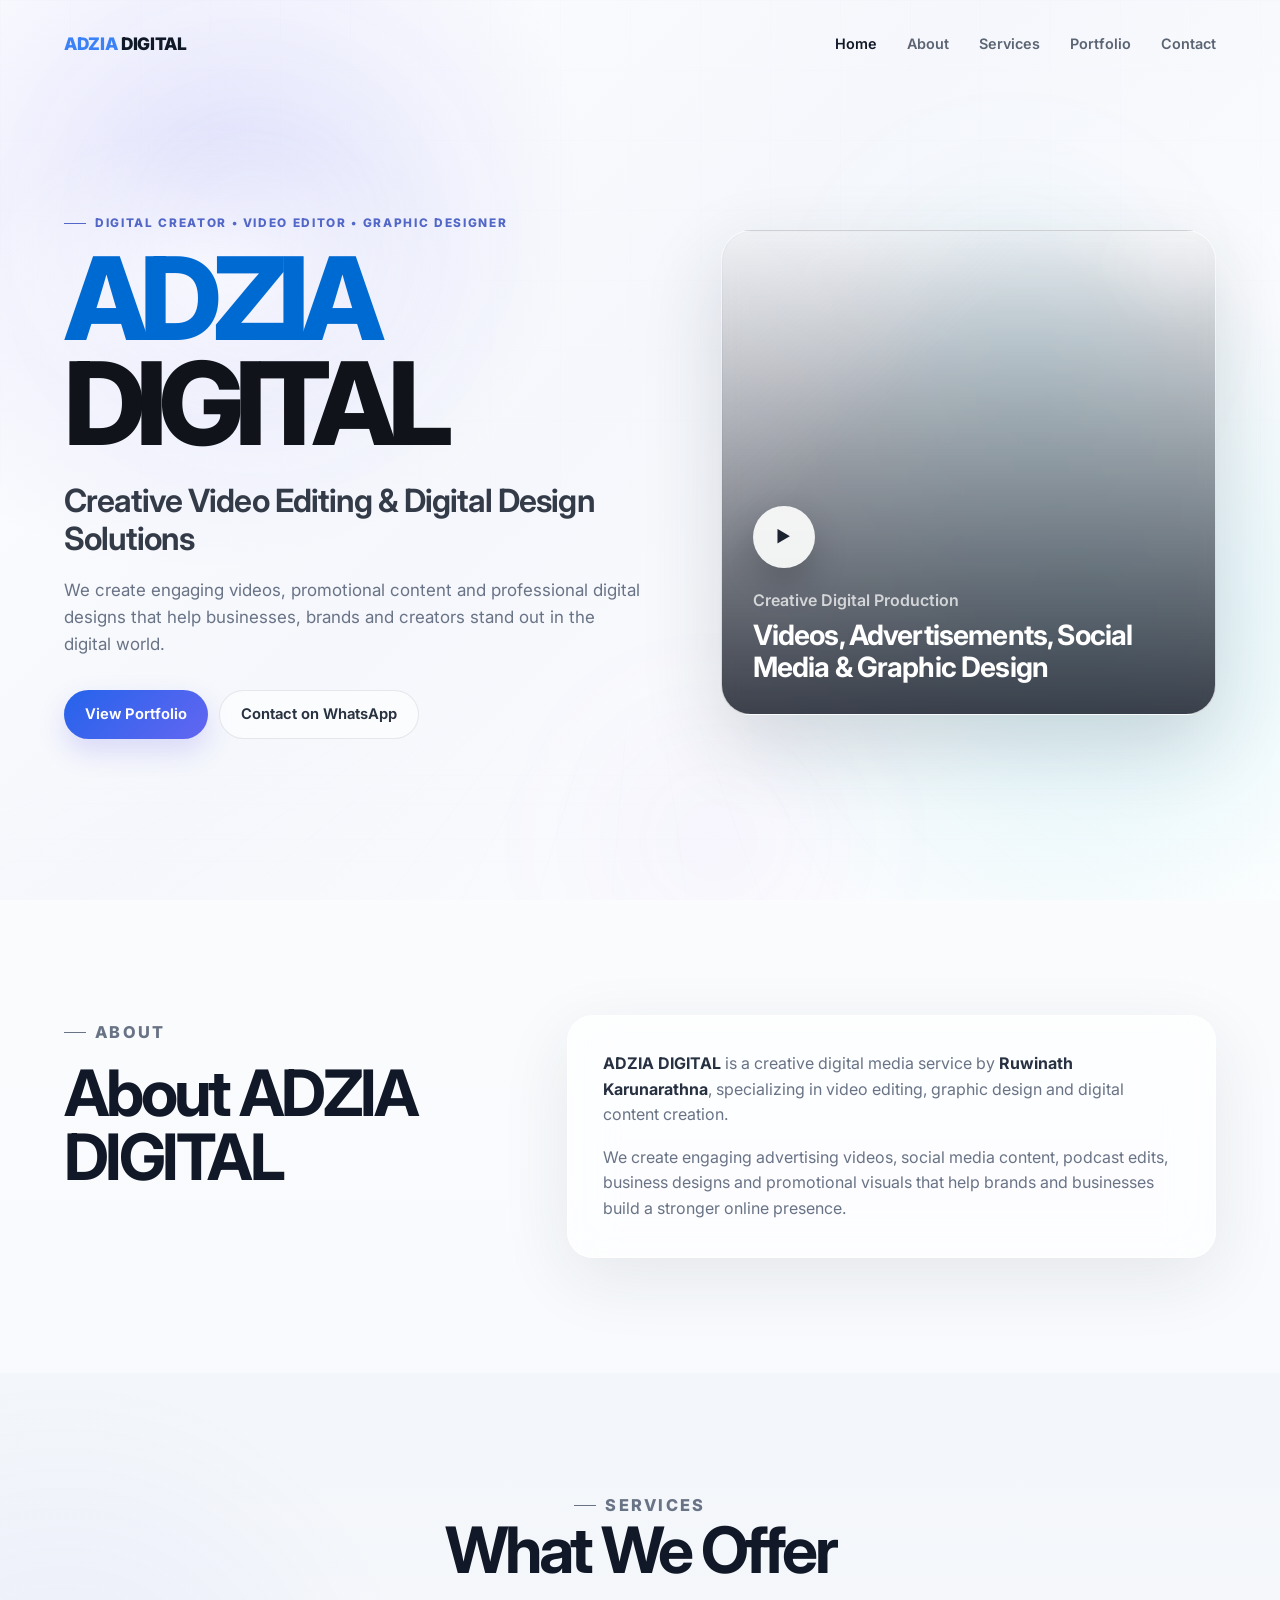
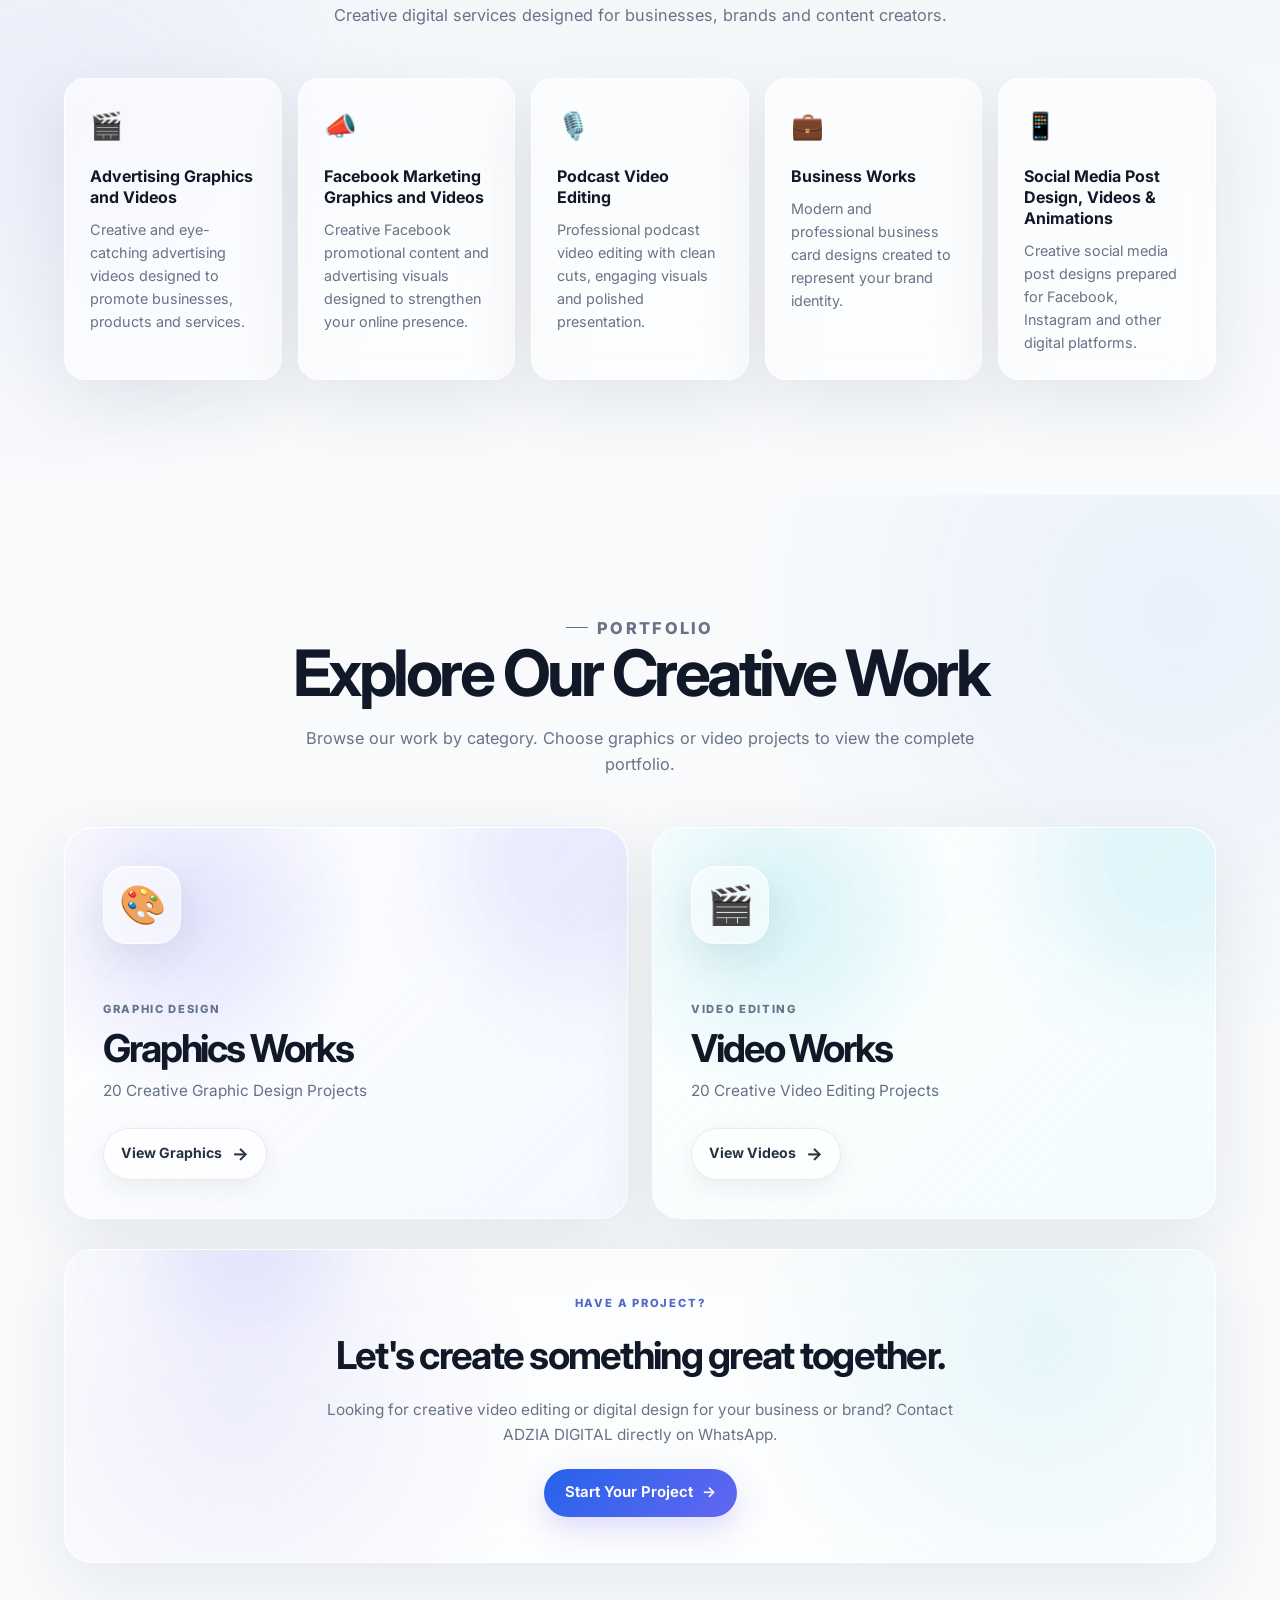
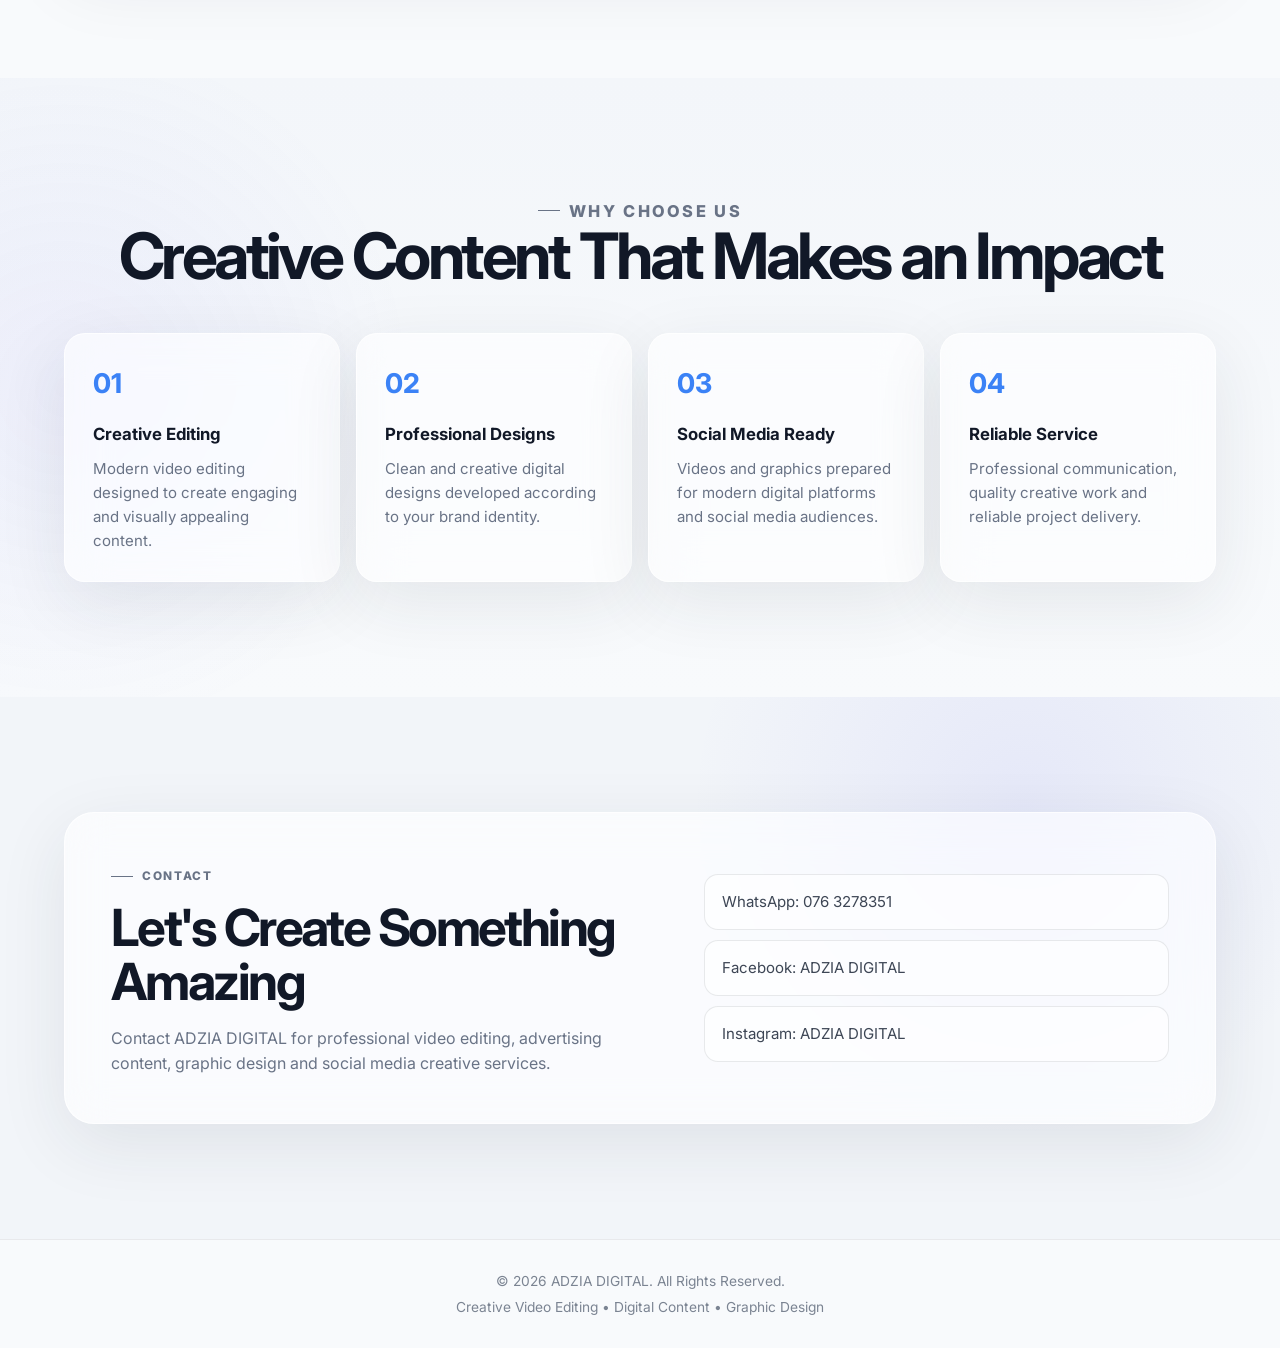
<file: index.html>
<!DOCTYPE html>
<html lang="en">

<head>

  <meta charset="UTF-8">

  <meta
    name="viewport"
    content="width=device-width, initial-scale=1.0"
  >

  <title>ADZIA DIGITAL | Creative Digital Portfolio</title>

  <meta
    name="description"
    content="ADZIA DIGITAL by Ruwinath Karunarathna provides professional video editing, digital content creation, advertising videos, social media designs and creative digital solutions."
  >

  <!-- CSS -->
  <link rel="stylesheet" href="style.css">

  <!-- Google Font -->
  <link rel="preconnect" href="https://fonts.googleapis.com">

  <link
    rel="preconnect"
    href="https://fonts.gstatic.com"
    crossorigin
  >

  <link
    href="https://fonts.googleapis.com/css2?family=Inter:wght@400;500;600;700;800;900&display=swap"
    rel="stylesheet"
  >

</head>


<body>


  <!-- =====================================================
       NAVIGATION
       ===================================================== -->

  <header class="header" id="header">

    <nav class="navbar container">

      <a href="#home" class="logo">
        <span>ADZIA</span> DIGITAL
      </a>


      <button
        class="menu-btn"
        id="menuBtn"
        aria-label="Open navigation menu"
        aria-expanded="false"
      >

        <span></span>
        <span></span>
        <span></span>

      </button>


      <ul class="nav-links" id="navLinks">

        <li>
          <a href="#home">Home</a>
        </li>

        <li>
          <a href="#about">About</a>
        </li>

        <li>
          <a href="#services">Services</a>
        </li>

        <li>
          <a href="#portfolio">Portfolio</a>
        </li>

        <li>
          <a href="#contact">Contact</a>
        </li>

      </ul>

    </nav>

  </header>



  <!-- =====================================================
       HERO
       ===================================================== -->

  <section
    class="hero section"
    id="home"
  >


    <!-- Animated Background -->

    <div
      class="hero-animation"
      aria-hidden="true"
    >

      <!-- Perspective Grid -->
      <div class="hero-grid"></div>


      <!-- Ambient Light -->
      <div class="light-orb orb-one"></div>

      <div class="light-orb orb-two"></div>

      <div class="light-orb orb-three"></div>


      <!-- Moving Digital Lines -->

      <div class="flow-lines">

        <span class="flow-line line-1"></span>

        <span class="flow-line line-2"></span>

        <span class="flow-line line-3"></span>

        <span class="flow-line line-4"></span>

        <span class="flow-line line-5"></span>

        <span class="flow-line line-6"></span>

        <span class="flow-line line-7"></span>

        <span class="flow-line line-8"></span>

      </div>


      <!-- Moving Light Points -->

      <div class="moving-points">

        <span></span>
        <span></span>
        <span></span>
        <span></span>
        <span></span>
        <span></span>

      </div>

    </div>



    <!-- Hero Content -->

    <div class="container hero-content">


      <!-- Left Content -->

      <div class="hero-text reveal">

        <p class="eyebrow">
          Digital Creator • Video Editor • Graphic Designer
        </p>


       <h1 style="color: rgb(0, 106, 211);margin-bottom: 0.5cqh ;">
          ADZIA</h1>
         
        <h1>
          DIGITAL
        </h1>


        <h2>
          Creative Video Editing &
          Digital Design Solutions
        </h2>


        <p class="hero-description">

          We create engaging videos, promotional content
          and professional digital designs that help
          businesses, brands and creators stand out
          in the digital world.

        </p>


        <div class="hero-buttons">


          <a
            href="#portfolio"
            class="btn btn-primary"
          >
            View Portfolio
          </a>


          <a
            href="https://wa.me/94763278351"
            target="_blank"
            rel="noopener noreferrer"
            class="btn btn-outline"
          >
            Contact on WhatsApp
          </a>


        </div>

      </div>



      <!-- Right Visual -->

      <div class="hero-card reveal">

        <div class="play-circle">
          ▶
        </div>


        <p>
          Creative Digital Production
        </p>


        <h3>
          Videos, Advertisements,
          Social Media & Graphic Design
        </h3>

      </div>


    </div>

  </section>



  <!-- =====================================================
       ABOUT
       ===================================================== -->

  <section
    class="section about"
    id="about"
  >

    <div class="container two-column">


      <div class="section-heading reveal">

        <p class="eyebrow">
          About
        </p>

        <h2>
          About ADZIA DIGITAL
        </h2>

      </div>



      <div class="about-text reveal">

        <p>

          <strong>ADZIA DIGITAL</strong> is a creative
          digital media service by
          <strong>Ruwinath Karunarathna</strong>,
          specializing in video editing, graphic design
          and digital content creation.

        </p>


        <p>

          We create engaging advertising videos,
          social media content, podcast edits,
          business designs and promotional visuals
          that help brands and businesses build
          a stronger online presence.

        </p>

      </div>


    </div>

  </section>



  <!-- =====================================================
       SERVICES
       ===================================================== -->

  <section
    class="section services"
    id="services"
  >

    <div class="container">


      <div class="section-heading center reveal">

        <p class="eyebrow">
          Services
        </p>


        <h2>
          What We Offer
        </h2>


        <p>

          Creative digital services designed for
          businesses, brands and content creators.

        </p>

      </div>



      <div class="service-grid">


        <!-- SERVICE 01 -->

        <article class="service-card reveal">

          <div class="icon">
            🎬
          </div>


          <h3>
            Advertising Graphics and Videos
          </h3>


          <p>

            Creative and eye-catching advertising
            videos designed to promote businesses,
            products and services.

          </p>

        </article>



        <!-- SERVICE 02 -->

        <article class="service-card reveal">

          <div class="icon">
            📣
          </div>


          <h3>
            Facebook Marketing Graphics and Videos
          </h3>


          <p>

            Creative Facebook promotional content
            and advertising visuals designed to
            strengthen your online presence.

          </p>

        </article>



        <!-- SERVICE 03 -->

        <article class="service-card reveal">

          <div class="icon">
            🎙️
          </div>


          <h3>
            Podcast Video Editing
          </h3>


          <p>

            Professional podcast video editing
            with clean cuts, engaging visuals
            and polished presentation.

          </p>

        </article>



        <!-- SERVICE 04 -->

        <article class="service-card reveal">

          <div class="icon">
            💼
          </div>


          <h3>
            Business Works
          </h3>


          <p>

            Modern and professional business
            card designs created to represent
            your brand identity.

          </p>

        </article>



        <!-- SERVICE 05 -->

        <article class="service-card reveal">

          <div class="icon">
            📱
          </div>


          <h3>
            Social Media Post Design,
            Videos & Animations
          </h3>


          <p>

            Creative social media post designs
            prepared for Facebook, Instagram
            and other digital platforms.

          </p>

        </article>


      </div>

    </div>

  </section>



  <!-- =====================================================
       PORTFOLIO
       ===================================================== -->

  <section
    class="section portfolio"
    id="portfolio"
  >

    <div class="container">


      <div class="section-heading center reveal">

        <p class="eyebrow">
          Portfolio
        </p>


        <h2>
          Explore Our Creative Work
        </h2>


        <p>

          Browse our work by category.
          Choose graphics or video projects
          to view the complete portfolio.

        </p>

      </div>



      <div class="portfolio-grid">


        <!-- GRAPHICS -->

        <article
          class="portfolio-card portfolio-category-card reveal"
        >

          <a
            href="graphics.html"
            class="portfolio-category-link"
          >

            <div
              class="portfolio-category graphics-category"
            >


              <div class="portfolio-category-icon">
                🎨
              </div>


              <div class="portfolio-category-content">

                <span class="portfolio-category-label">
                  GRAPHIC DESIGN
                </span>


                <h3>
                  Graphics Works
                </h3>


                <p>
                  20 Creative Graphic Design Projects
                </p>


                <span class="portfolio-category-btn">

                  View Graphics

                  <span class="arrow">
                    →
                  </span>

                </span>

              </div>


            </div>

          </a>

        </article>



        <!-- VIDEOS -->

        <article
          class="portfolio-card portfolio-category-card reveal"
        >

          <a
            href="videos.html"
            class="portfolio-category-link"
          >

            <div
              class="portfolio-category video-category"
            >


              <div class="portfolio-category-icon">
                🎬
              </div>


              <div class="portfolio-category-content">

                <span class="portfolio-category-label">
                  VIDEO EDITING
                </span>


                <h3>
                  Video Works
                </h3>


                <p>
                  20 Creative Video Editing Projects
                </p>


                <span class="portfolio-category-btn">

                  View Videos

                  <span class="arrow">
                    →
                  </span>

                </span>

              </div>


            </div>

          </a>

        </article>


      </div>



      <!-- PORTFOLIO CTA -->

      <div class="portfolio-note reveal">


        <div class="portfolio-note-content">

          <span class="portfolio-note-label">
            HAVE A PROJECT?
          </span>


          <h3>
            Let's create something great together.
          </h3>


          <p>

            Looking for creative video editing
            or digital design for your business
            or brand? Contact ADZIA DIGITAL
            directly on WhatsApp.

          </p>


          <a
            href="https://wa.me/94763278351"
            target="_blank"
            rel="noopener noreferrer"
            class="watch-btn"
          >

            Start Your Project

            <span>
              →
            </span>

          </a>

        </div>


      </div>


    </div>

  </section>



  <!-- =====================================================
       WHY CHOOSE US
       ===================================================== -->

  <section class="section choose">

    <div class="container">


      <div class="section-heading center reveal">

        <p class="eyebrow">
          Why Choose Us
        </p>


        <h2>
          Creative Content That Makes an Impact
        </h2>

      </div>



      <div class="choose-grid">


        <!-- 01 -->

        <div class="choose-item reveal">

          <span>
            01
          </span>


          <h3>
            Creative Editing
          </h3>


          <p>

            Modern video editing designed
            to create engaging and visually
            appealing content.

          </p>

        </div>



        <!-- 02 -->

        <div class="choose-item reveal">

          <span>
            02
          </span>


          <h3>
            Professional Designs
          </h3>


          <p>

            Clean and creative digital designs
            developed according to your
            brand identity.

          </p>

        </div>



        <!-- 03 -->

        <div class="choose-item reveal">

          <span>
            03
          </span>


          <h3>
            Social Media Ready
          </h3>


          <p>

            Videos and graphics prepared
            for modern digital platforms
            and social media audiences.

          </p>

        </div>



        <!-- 04 -->

        <div class="choose-item reveal">

          <span>
            04
          </span>


          <h3>
            Reliable Service
          </h3>


          <p>

            Professional communication,
            quality creative work and
            reliable project delivery.

          </p>

        </div>


      </div>

    </div>

  </section>



  <!-- =====================================================
       CONTACT
       ===================================================== -->

  <section
    class="section contact"
    id="contact"
  >

    <div class="container contact-box reveal">


      <div>

        <p class="eyebrow">
          Contact
        </p>


        <h2>
          Let's Create Something Amazing
        </h2>


        <p>

          Contact ADZIA DIGITAL for professional
          video editing, advertising content,
          graphic design and social media
          creative services.

        </p>

      </div>



      <div class="contact-links">


        <a
          href="https://wa.me/94763278351"
          target="_blank"
          rel="noopener noreferrer"
        >
          WhatsApp: 076 3278351
        </a>


        <span>
          Facebook: ADZIA DIGITAL
        </span>


        <span>
          Instagram: ADZIA DIGITAL
        </span>


      </div>


    </div>

  </section>



  <!-- =====================================================
       FOOTER
       ===================================================== -->

  <footer class="footer">

    <div class="container">

      <p>
        © 2026 ADZIA DIGITAL. All Rights Reserved.
      </p>


      <p>
        Creative Video Editing • Digital Content • Graphic Design
      </p>

    </div>

  </footer>



  <!-- =====================================================
       JAVASCRIPT
       ===================================================== -->

  <script src="script.js"></script>


  <!-- Small fallback script for menu + reveal animation -->
  <script>

    /* =========================================
       MOBILE MENU
       ========================================= */

    const menuBtn =
      document.getElementById("menuBtn");

    const navLinks =
      document.getElementById("navLinks");


    if (menuBtn && navLinks) {

      menuBtn.addEventListener("click", () => {

        navLinks.classList.toggle("active");

        const isOpen =
          navLinks.classList.contains("active");

        menuBtn.setAttribute(
          "aria-expanded",
          isOpen
        );

      });


      /* Close menu after clicking a link */

      navLinks
        .querySelectorAll("a")
        .forEach(link => {

          link.addEventListener("click", () => {

            navLinks.classList.remove("active");

            menuBtn.setAttribute(
              "aria-expanded",
              "false"
            );

          });

        });

    }



    /* =========================================
       HEADER SCROLL EFFECT
       ========================================= */

    const header =
      document.getElementById("header");


    window.addEventListener(
      "scroll",
      () => {

        if (window.scrollY > 30) {

          header.classList.add("scrolled");

        } else {

          header.classList.remove("scrolled");

        }

      },
      { passive: true }
    );



    /* =========================================
       REVEAL ANIMATION
       ========================================= */

    const revealElements =
      document.querySelectorAll(".reveal");


    const revealObserver =
      new IntersectionObserver(
        (entries) => {

          entries.forEach(entry => {

            if (entry.isIntersecting) {

              entry.target.classList.add("active");

              revealObserver.unobserve(
                entry.target
              );

            }

          });

        },
        {
          threshold: 0.12
        }
      );


    revealElements.forEach(element => {

      revealObserver.observe(element);

    });


  </script>


</body>

</html>
</file>
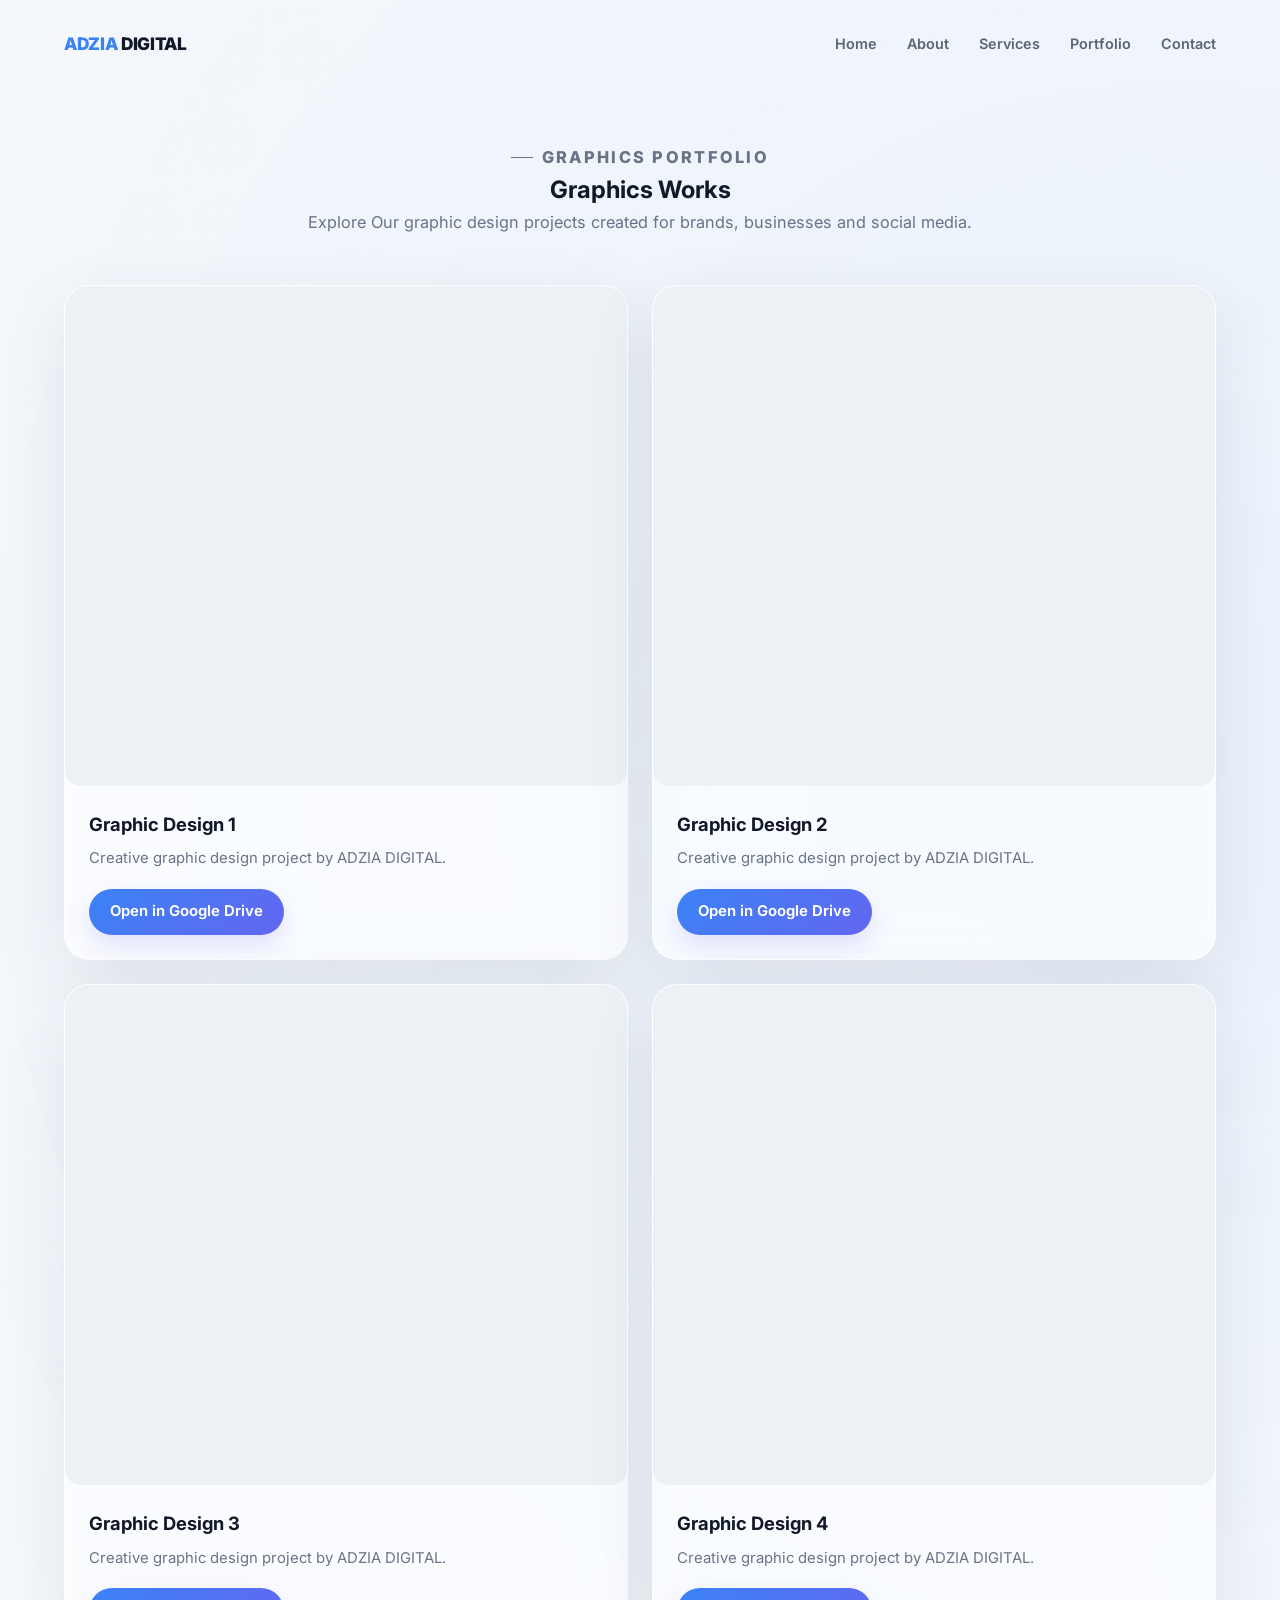
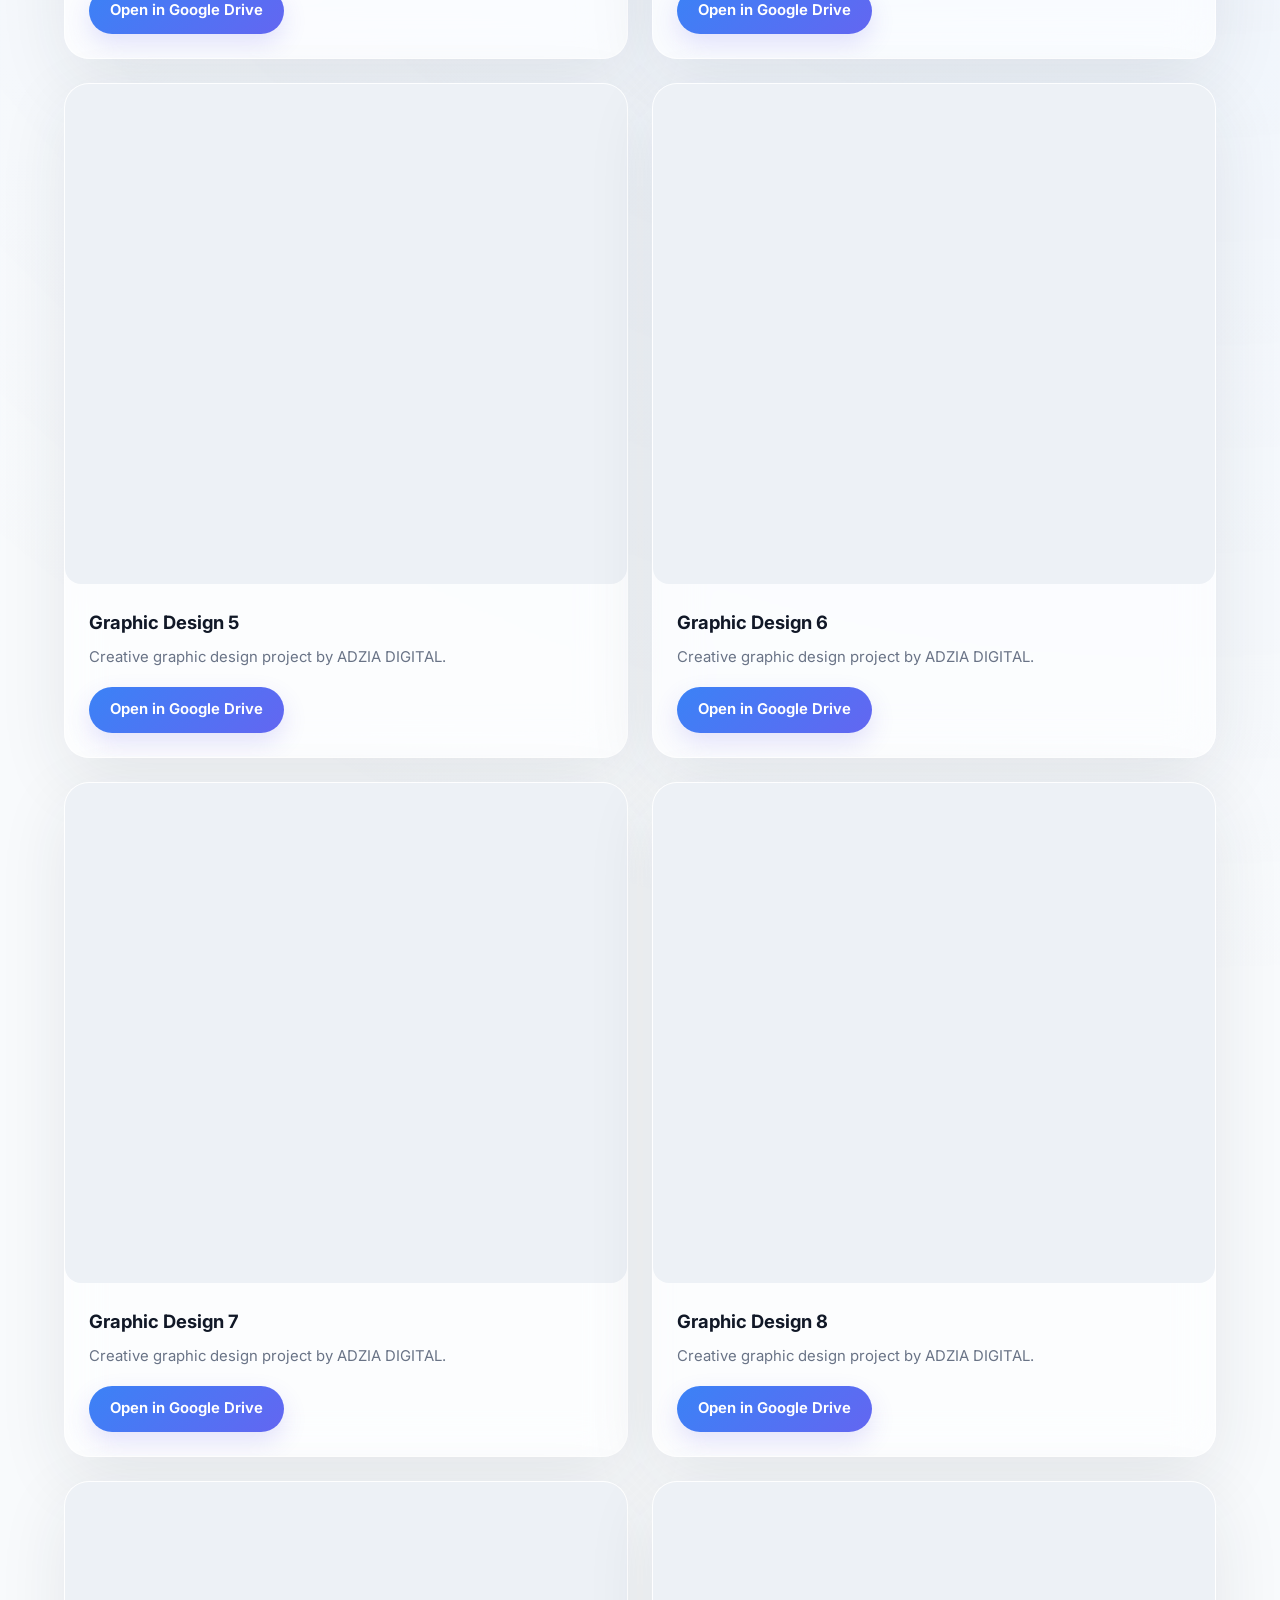
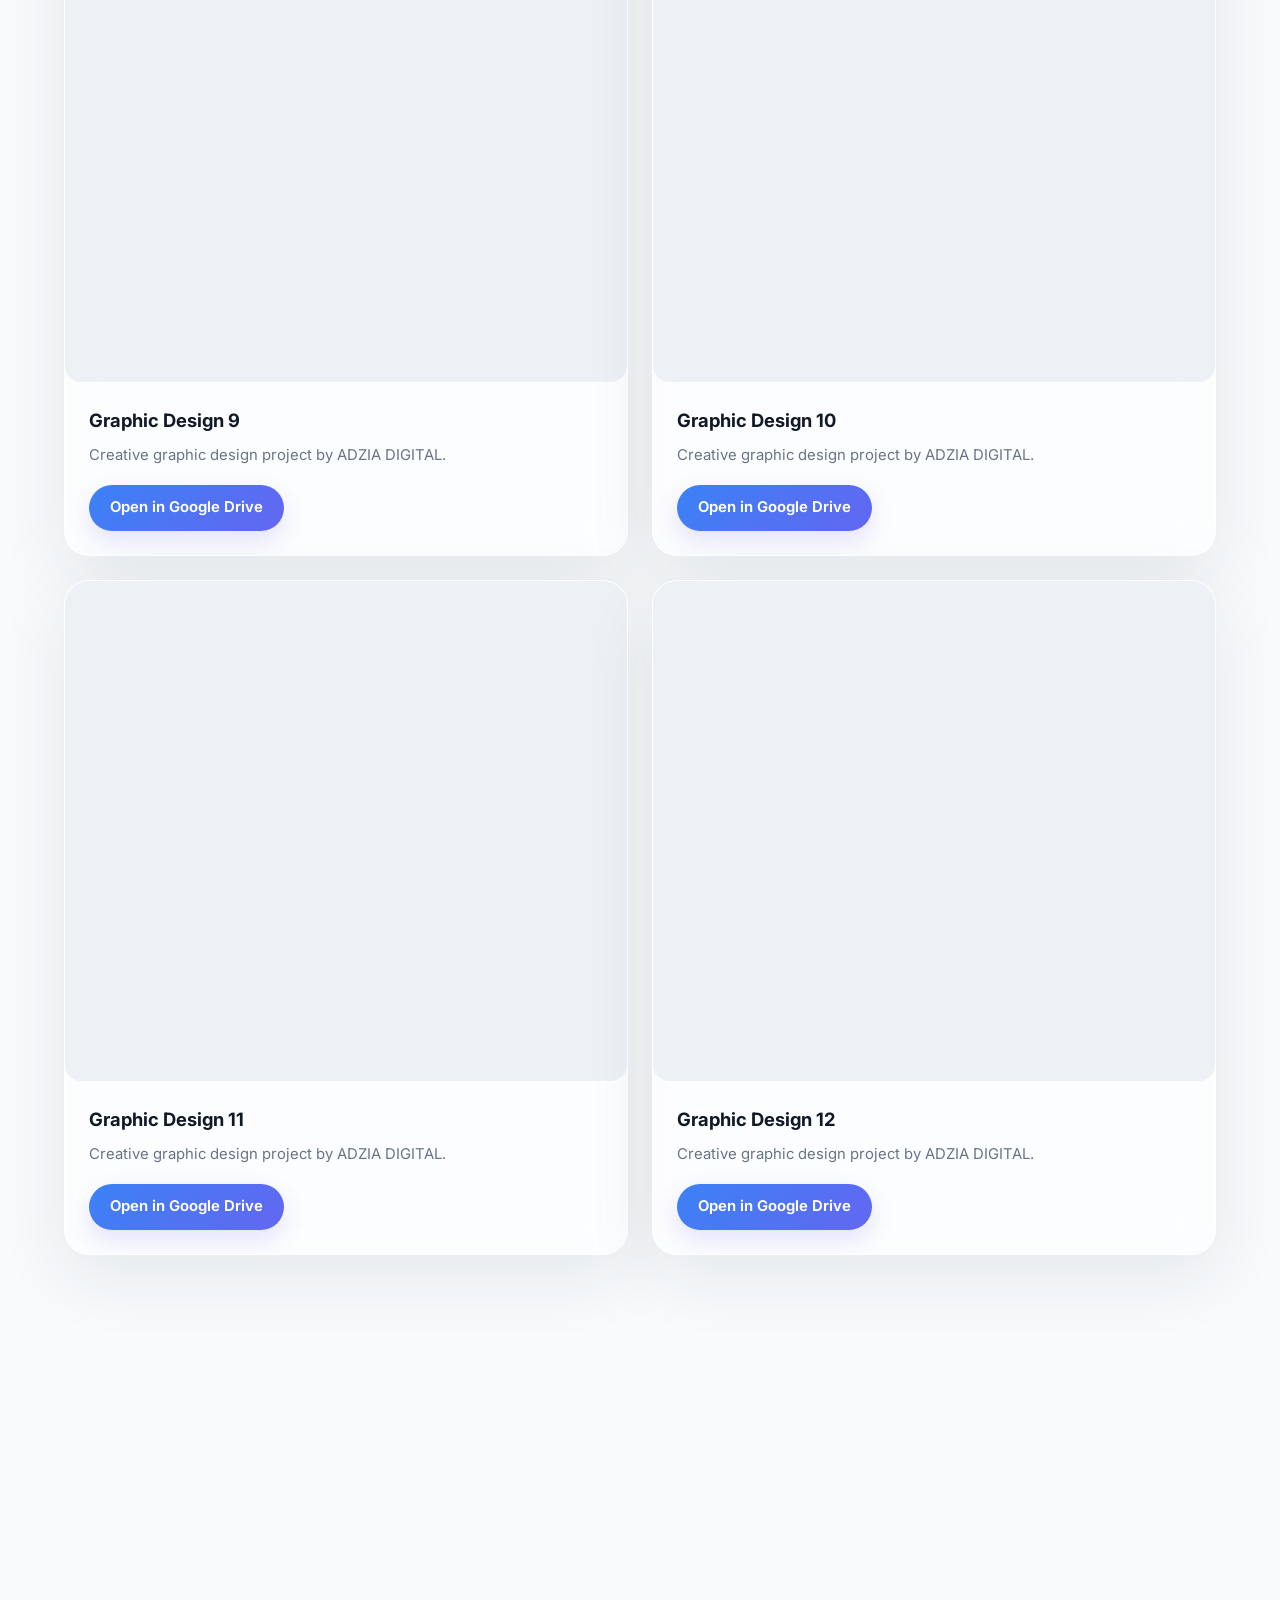
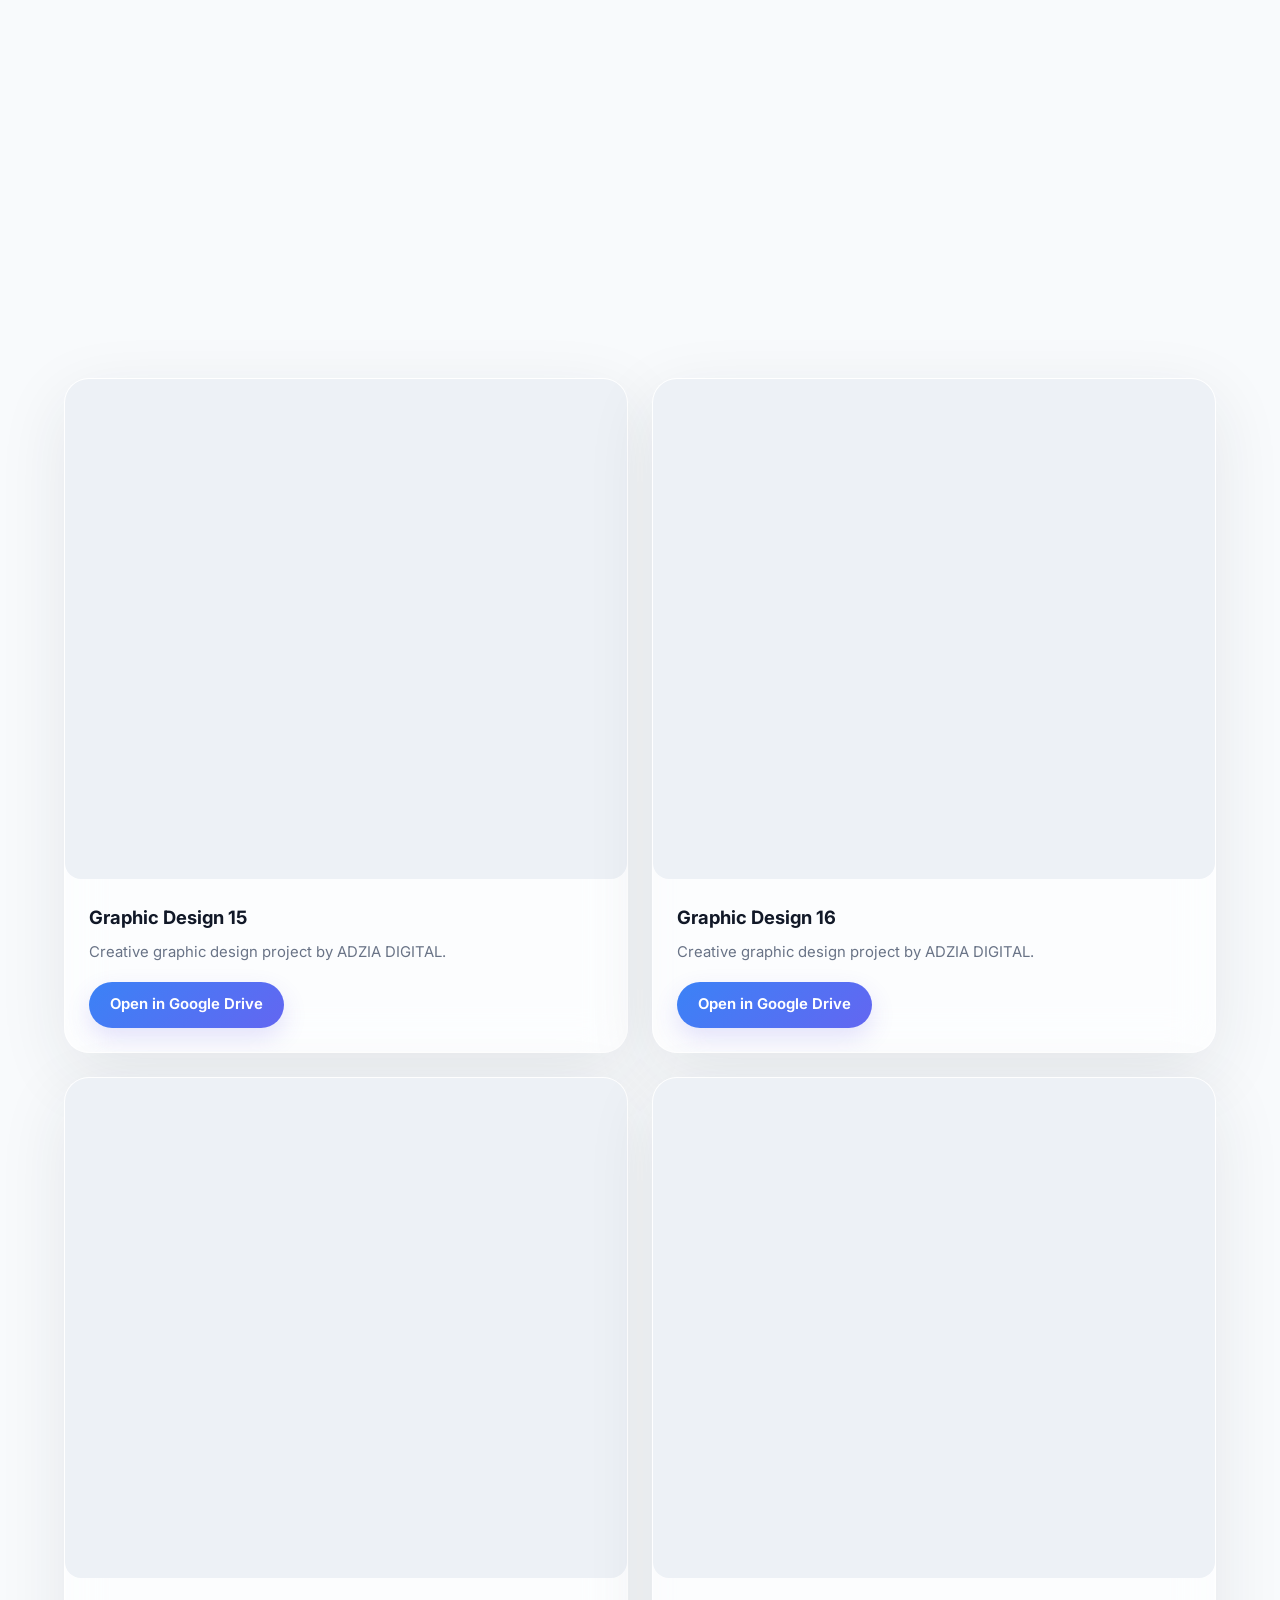
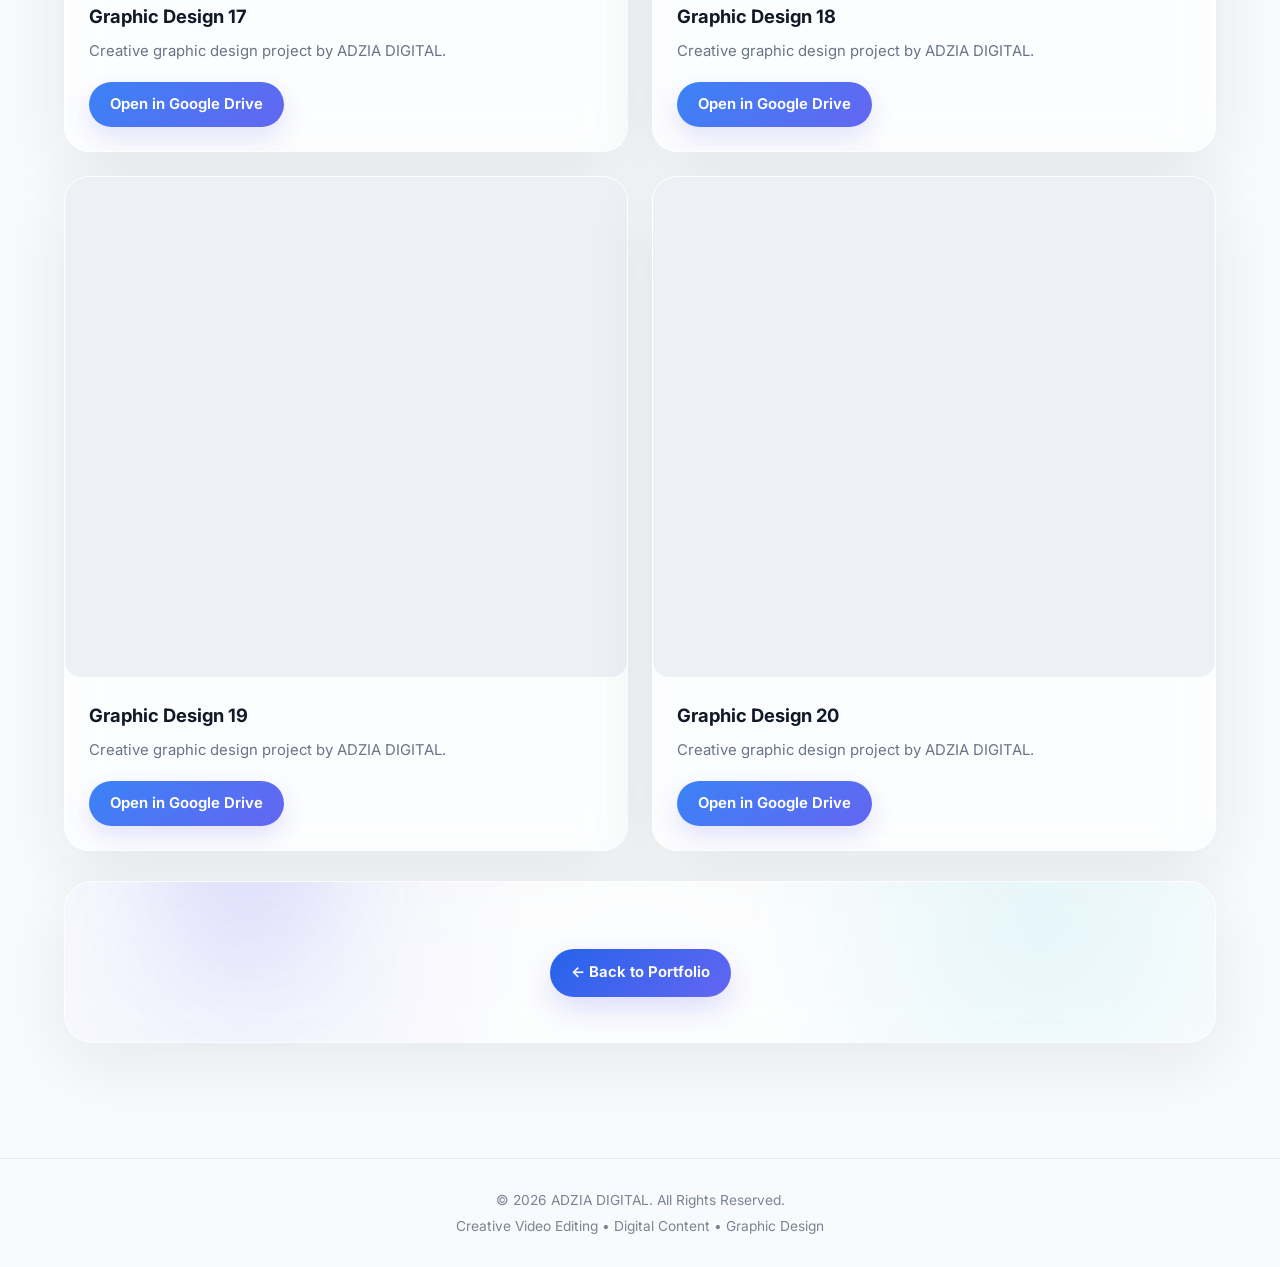
<file: graphics.html>
<!DOCTYPE html>
<html lang="en">
<head>
  <meta charset="UTF-8" />
  <meta name="viewport" content="width=device-width, initial-scale=1.0" />
  <title>Graphics Portfolio | ADZIA DIGITAL</title>
  <meta name="description" content=" graphic design projects by ADZIA DIGITAL." />
  <link rel="stylesheet" href="style.css" />
  <link rel="preconnect" href="https://fonts.googleapis.com">
  <link rel="preconnect" href="https://fonts.gstatic.com" crossorigin>
  <link href="https://fonts.googleapis.com/css2?family=Inter:wght@400;500;600;700;800;900&display=swap" rel="stylesheet">
</head>
<body>
  <header class="header" id="header">
    <nav class="navbar container">
      <a href="index.html" class="logo"><span>ADZIA</span> DIGITAL</a>
      <button class="menu-btn" id="menuBtn" aria-label="Open menu">
        <span></span><span></span><span></span>
      </button>
      <ul class="nav-links" id="navLinks">
        <li><a href="index.html#home">Home</a></li>
        <li><a href="index.html#about">About</a></li>
        <li><a href="index.html#services">Services</a></li>
        <li><a href="index.html#portfolio">Portfolio</a></li>
        <li><a href="index.html#contact">Contact</a></li>
      </ul>
    </nav>
  </header>

  <main>
    <section class="section portfolio" style="padding-top:140px;">
      <div class="container">
        <div class="section-heading center reveal">
          <p class="eyebrow">Graphics Portfolio</p>
          <h1>Graphics Works</h1>
          <p>Explore Our graphic design projects created for brands, businesses and social media.</p>
        </div>

        <div class="portfolio-grid" id="portfolioGrid"></div>

        <div class="portfolio-note reveal">
          <a href="index.html#portfolio" class="watch-btn">← Back to Portfolio</a>
        </div>
      </div>
    </section>
  </main>

  <footer class="footer">
    <div class="container">
      <p>© 2026 ADZIA DIGITAL. All Rights Reserved.</p>
      <p>Creative Video Editing • Digital Content • Graphic Design</p>
    </div>
  </footer>

  <script>
    /*
      ONLY EDIT THE DRIVE LINKS BELOW.
      Copy the normal Google Drive "Share" link and paste it here.
      Example:
      https://drive.google.com/file/d/FILE_ID/view?usp=sharing
    */

    const driveLinks = [
      'https://drive.google.com/file/d/1cvVCFlmChr0E413PToudCCOXsPEfxzje/view?usp=drive_link',
      'https://drive.google.com/file/d/1HPHmYRmsMvOOap6uAeRGLEH1YuFIlzF_/view?usp=drive_link',
      'https://drive.google.com/file/d/1JUNp_yZpwbu23MdUI76iYZyuegm-lZE4/view?usp=drive_link',
      'https://drive.google.com/file/d/186woJ-TcEJzXotrpibxVadvXp2amypwR/view?usp=drive_link',
      'https://drive.google.com/file/d/1Xc78sYdXeJ5HoPA1JYX7BqvQrY_gmhkG/view?usp=drive_link',
      'https://drive.google.com/file/d/1dPxTZE-Zbehf0ae_LQxiPN3JlvpyxLjD/view?usp=drive_link',
      'https://drive.google.com/file/d/1aT0uaHsRR2ImSgrZtdzA5c9k3gyjFOJP/view?usp=drive_link',
      'https://drive.google.com/file/d/1huRe0le0Zqs30J9Q0bI_meEXLzB79saD/view?usp=drive_link',
      'https://drive.google.com/file/d/1-w0XyOutJOjh3msrnLwX6T2EKqAZIidv/view?usp=drive_link',
      'https://drive.google.com/file/d/1uq0I7_hQWjZcmrWF3nW_UjYphhU62d6X/view?usp=drive_link',
      'https://drive.google.com/file/d/1Pb4hCtPzkqOfZjX1mDzD0czF6o7pMe6x/view?usp=drive_link',
      'https://drive.google.com/file/d/1eftMgc6GGqQ1tKBxsKCg4v4TYslRZgDX/view?usp=drive_link',
      'https://drive.google.com/file/d/1hs4XwKoulWKZrv9qlKkh4jHBrOq1smbF/view?usp=drive_link',
      'https://drive.google.com/file/d/1mHIPOw-c03lYFE2UGF6xZEuvBq3YeQ4J/view?usp=drive_link',
      'https://drive.google.com/file/d/1Adn_3DOtOhMUGfWsi-Zve8qntgsawxNC/view?usp=drive_link',
      'https://drive.google.com/file/d/1oFy_ANDWHU2_aokpFHIzAZa5MKgGkunm/view?usp=drive_link',
      'https://drive.google.com/file/d/1_nH4Xu3boKD2Bqh8m7drV4T94Sq-Zazm/view?usp=drive_link',
      'https://drive.google.com/file/d/1Ll6mvQuNJJkMNFjGJJIUQIgiabujIiyj/view?usp=drive_link',
      'https://drive.google.com/file/d/1NMqGzqk0XXGy97JD_YKEAZhVRokH5Czn/view?usp=drive_link',
      'https://drive.google.com/file/d/1LSzpLuRU1tWM4tmHg5d9iquKGS12vB9n/view?usp=drive_link',
    ];

    const grid = document.getElementById("portfolioGrid");

    function getDriveId(link) {
      const match = link.match(/\/d\/([^/]+)/);
      return match ? match[1] : "";
    }

    driveLinks.forEach((link, index) => {
      const card = document.createElement("article");
      card.className = "portfolio-card reveal";

      if (!link.trim()) {
        card.innerHTML = `
          <div style="min-height:260px; display:flex; align-items:center; justify-content:center; flex-direction:column; gap:10px; background:#111827; border-radius:16px;">
            <div style="font-size:48px;">🎨</div>
            <h3 style="color:#fff; margin:0;">Graphic Design ${index + 1}</h3>
            <p style="color:#94a3b8; margin:0;">Paste your Google Drive link in this page.</p>
          </div>`;
      } else {
        const id = getDriveId(link);
        card.innerHTML = `
          <iframe
            class="portfolio-video"
            src="https://drive.google.com/file/d/${id}/preview"
            allow="autoplay"
            allowfullscreen
            style="width:100%; min-height:260px; border:0; border-radius:16px;">
          </iframe>
          <div class="portfolio-info">
            <h3>Graphic Design ${index + 1}</h3>
            <p>Creative graphic design project by ADZIA DIGITAL.</p>
            <a href="${link}" target="_blank" rel="noopener noreferrer" class="watch-btn">Open in Google Drive</a>
          </div>`;
      }

      grid.appendChild(card);
    });
  </script>
  <script src="script.js"></script>
</body>
</html>
</file>
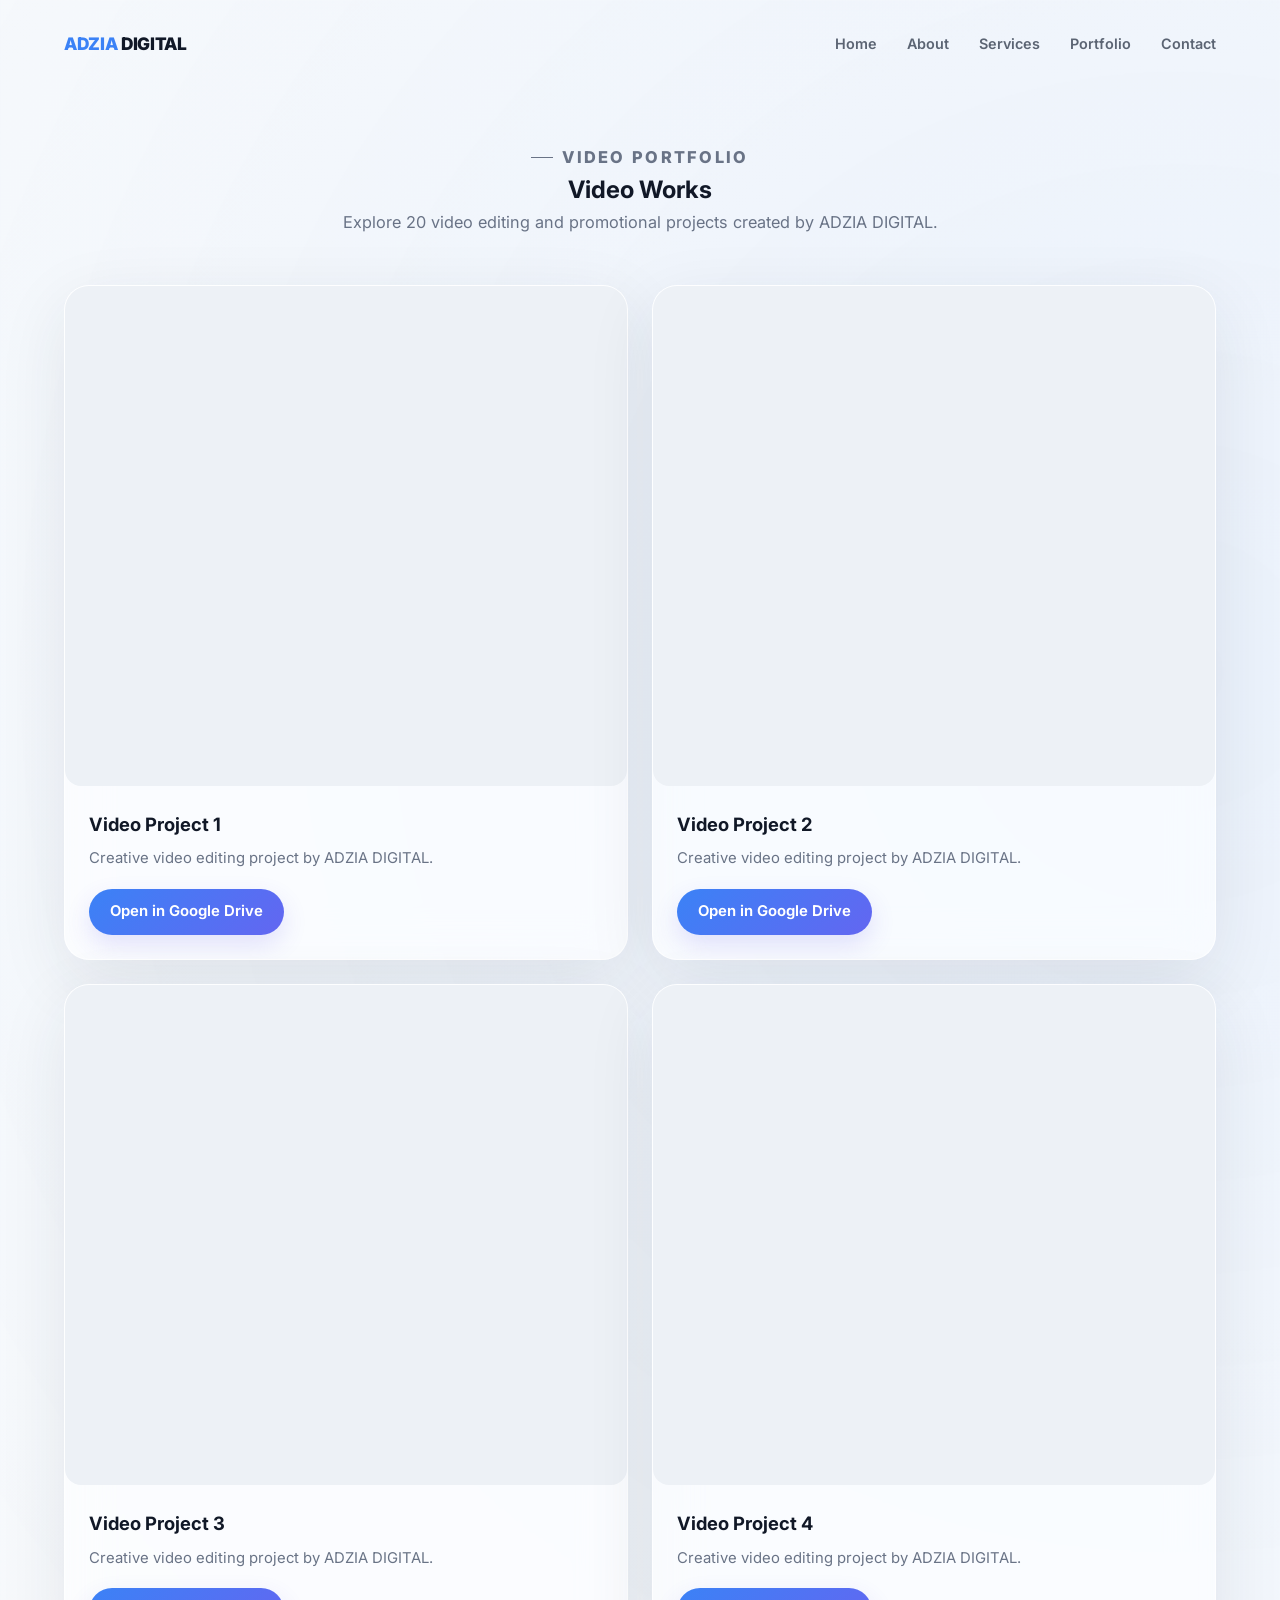
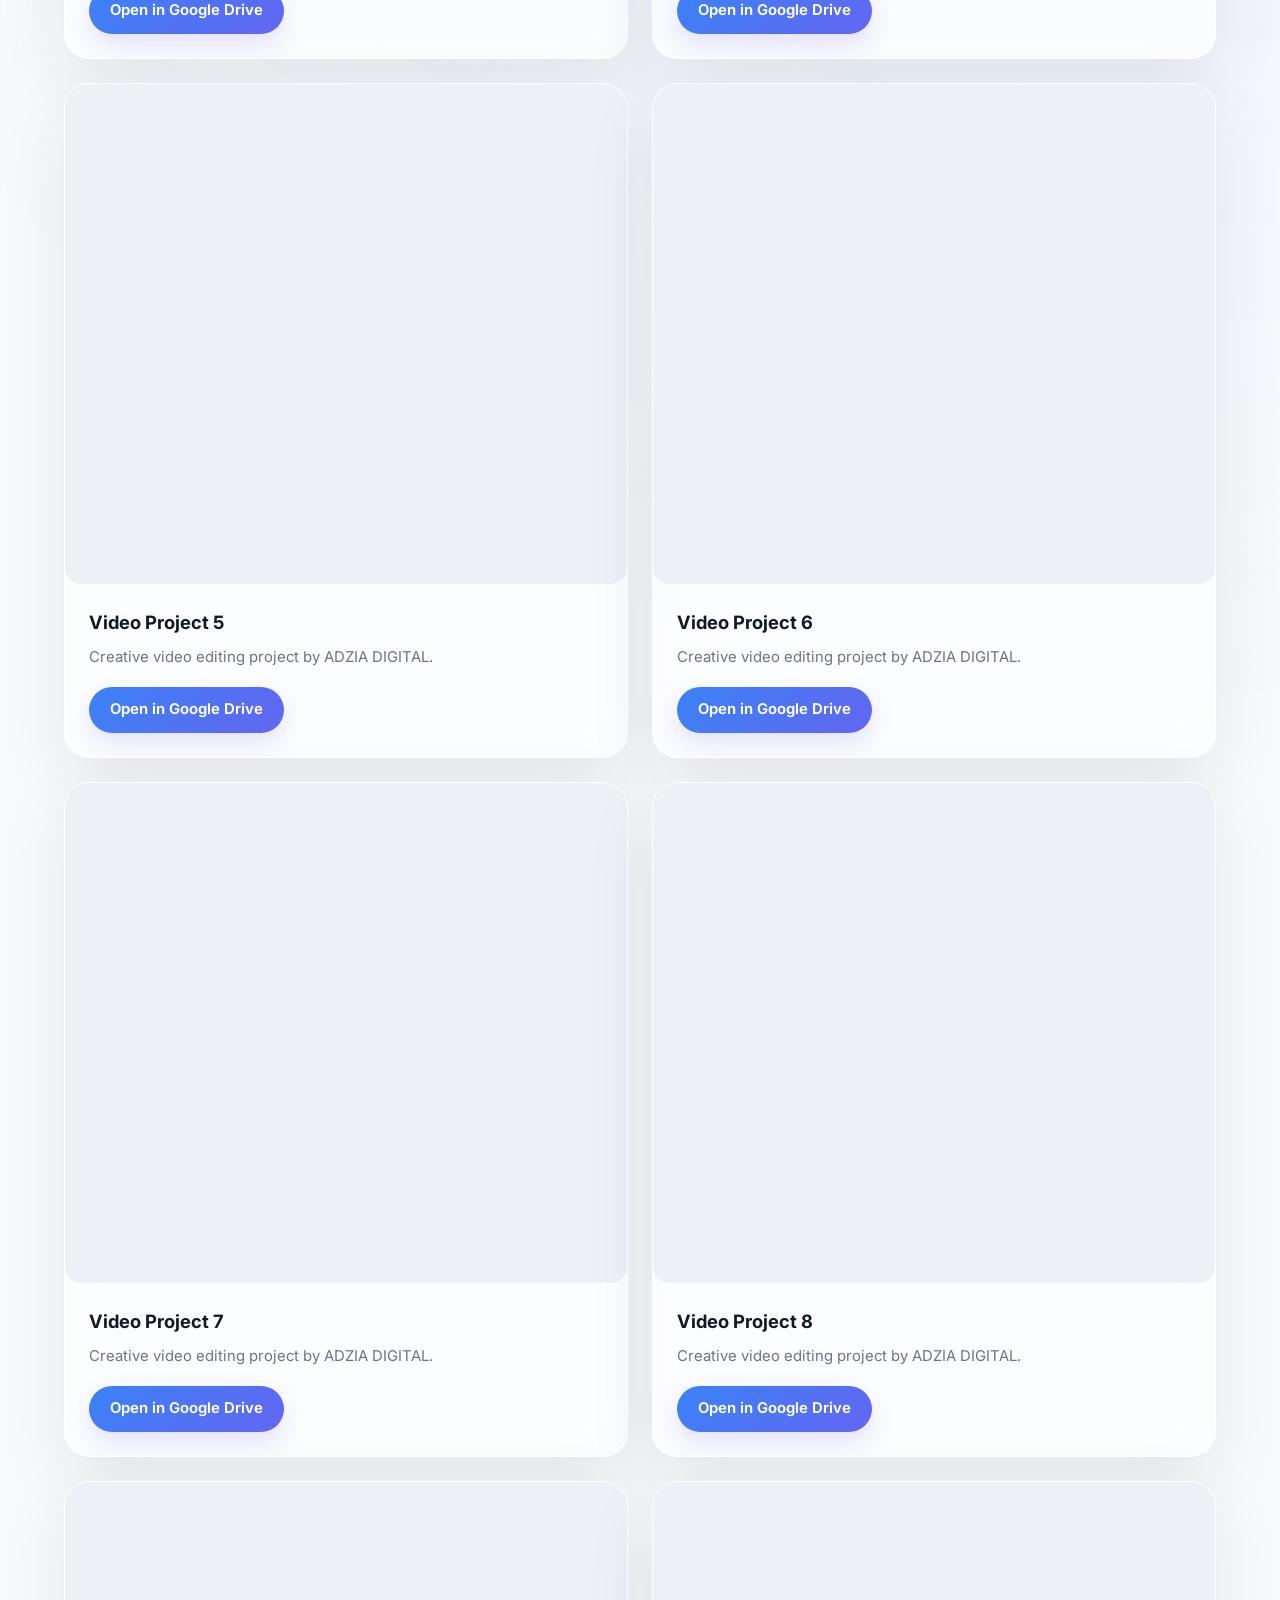
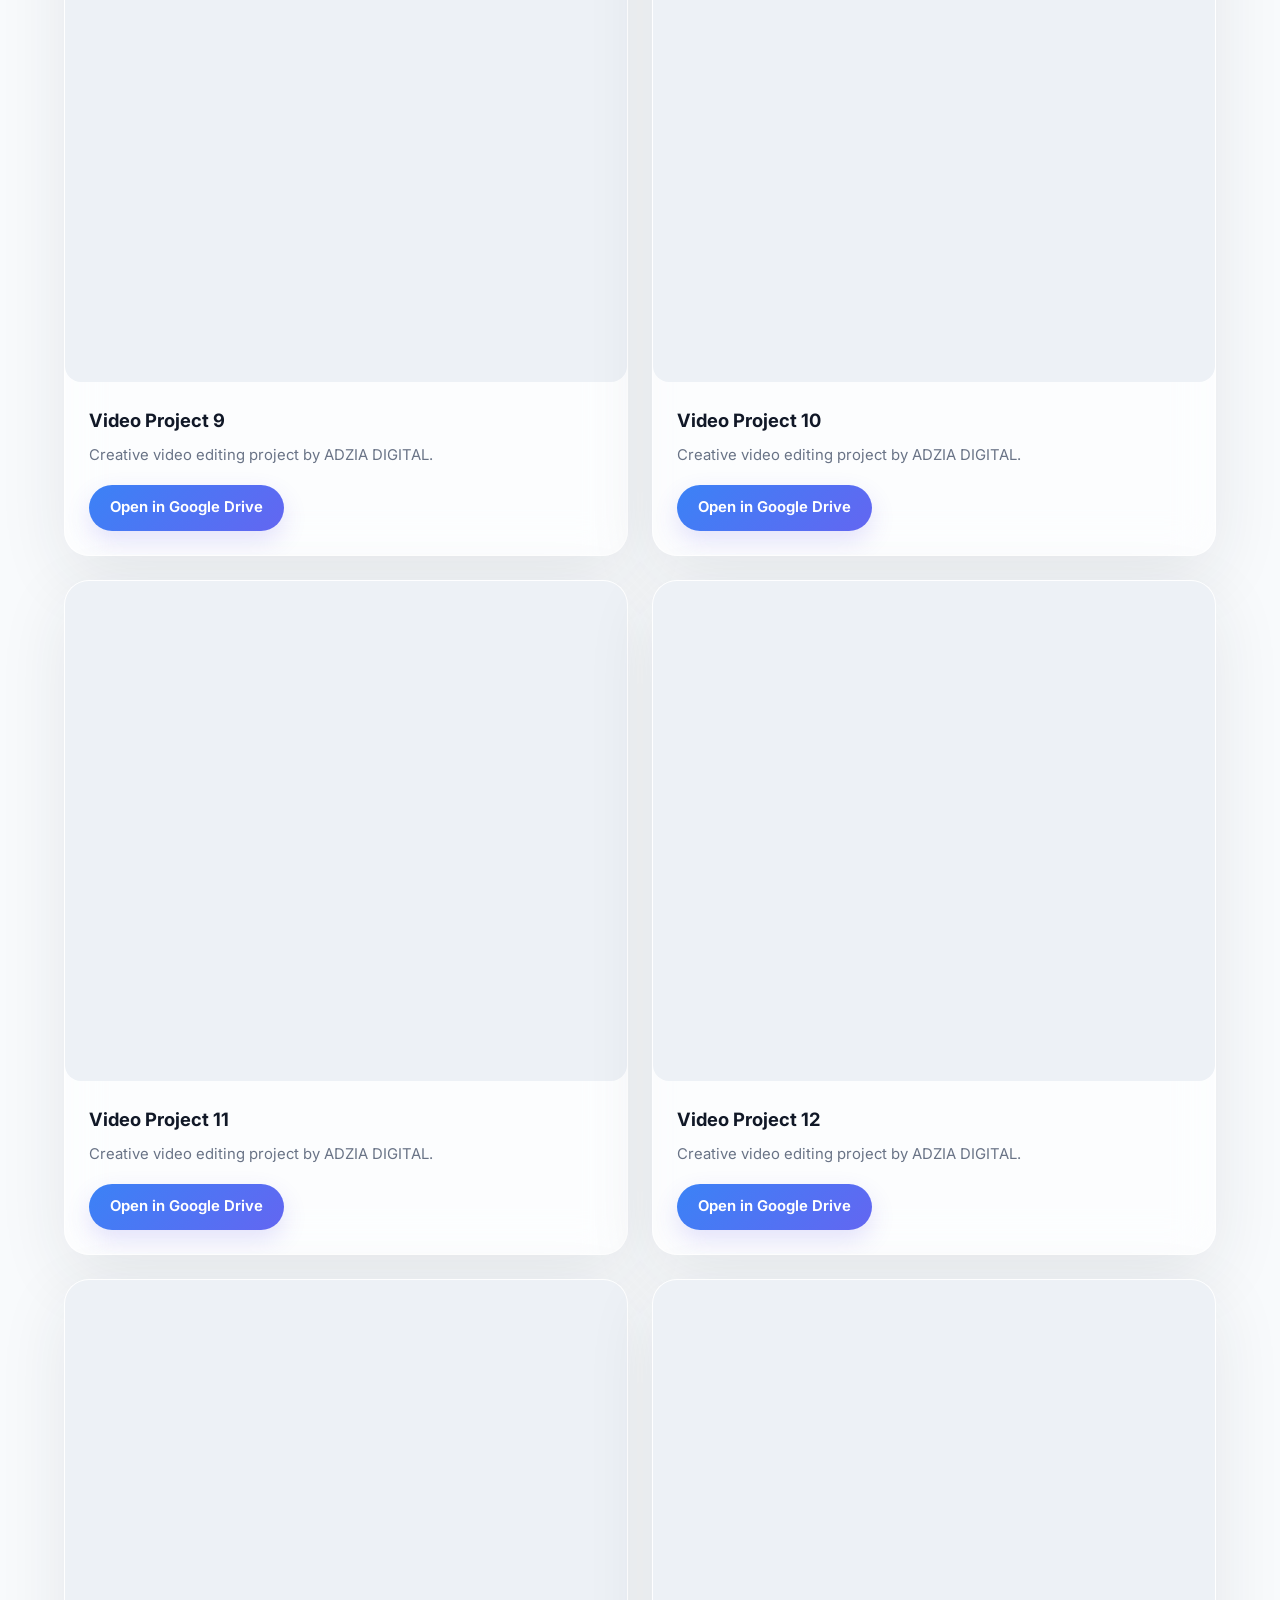
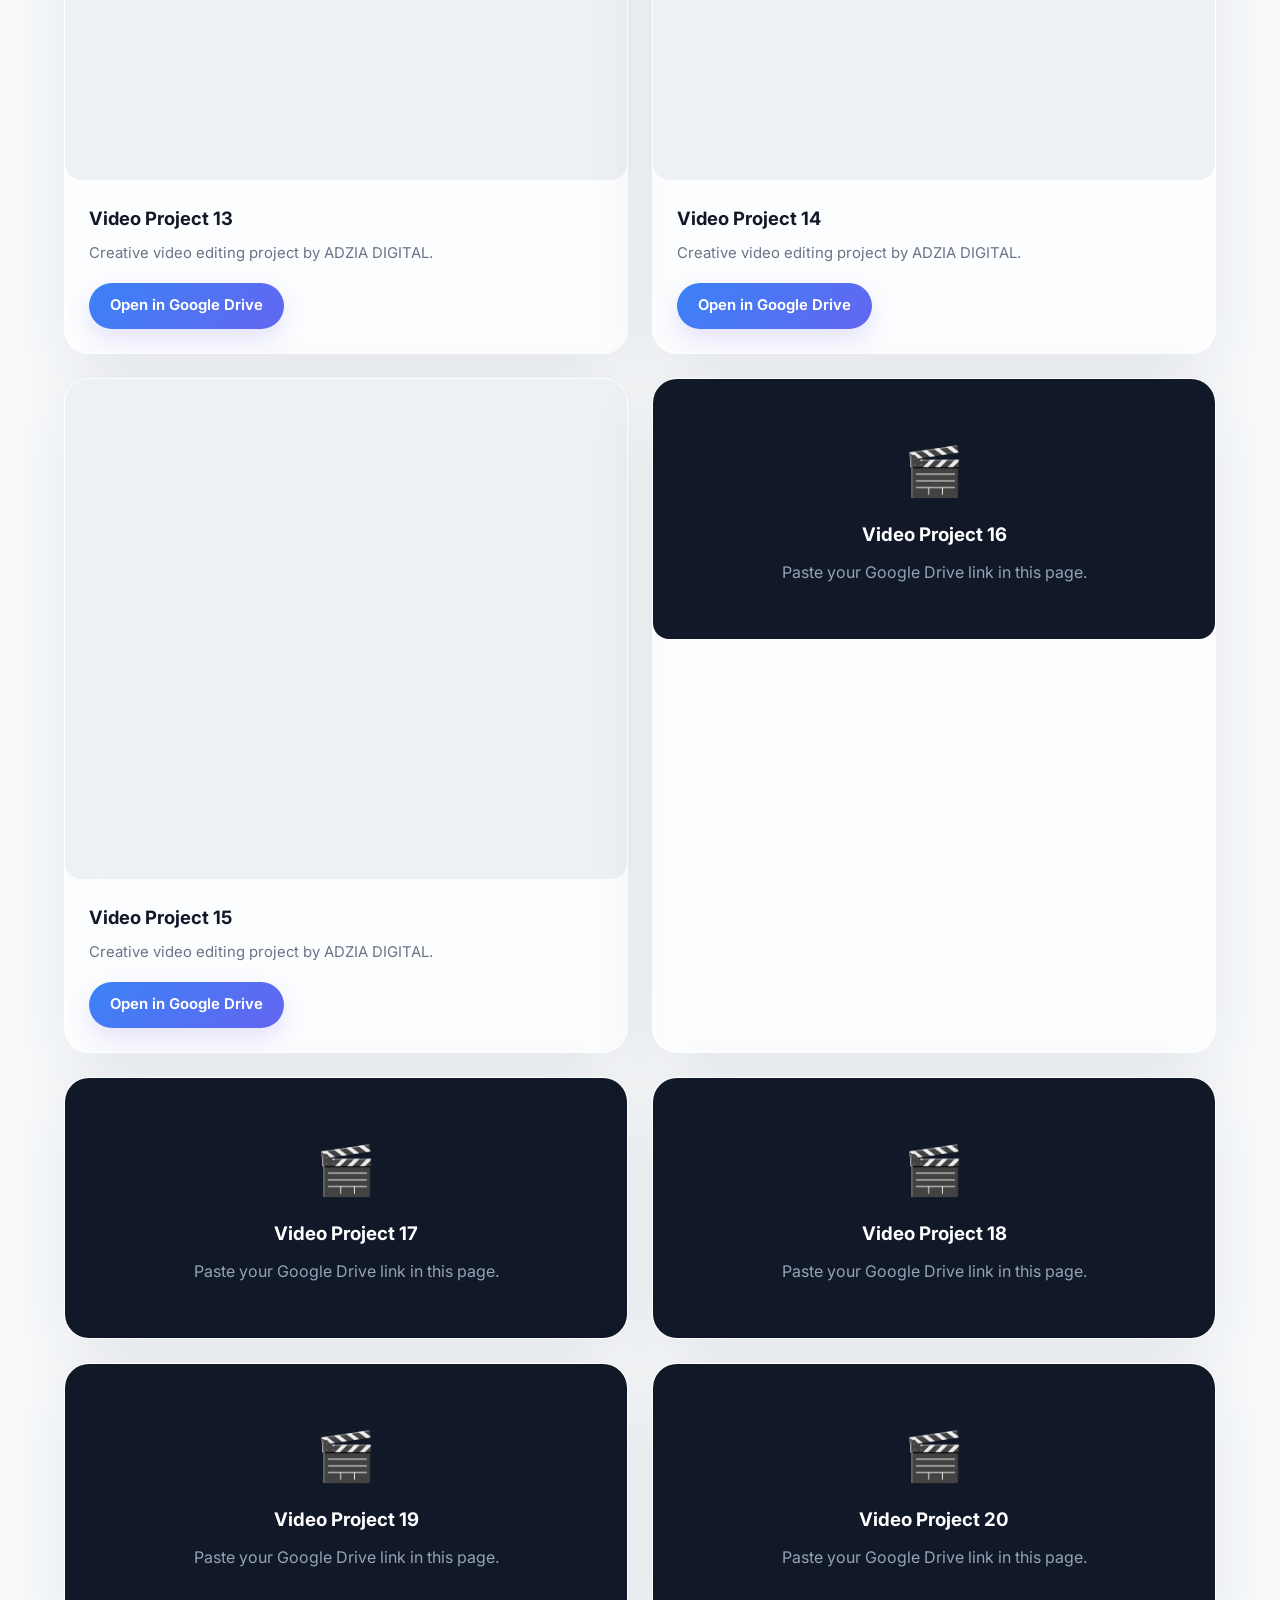
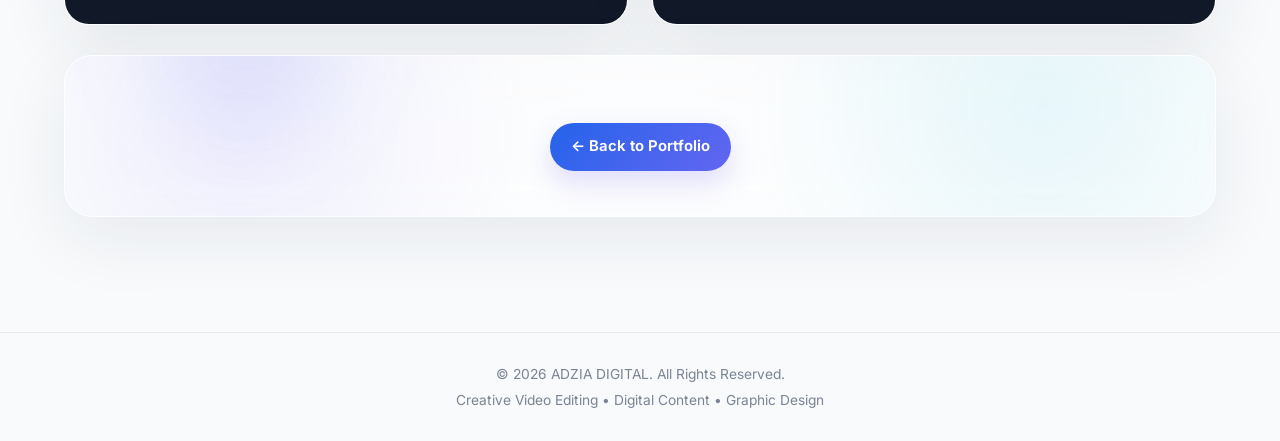
<file: videos.html>
<!DOCTYPE html>
<html lang="en">
<head>
  <meta charset="UTF-8" />
  <meta name="viewport" content="width=device-width, initial-scale=1.0" />
  <title>Video Portfolio | ADZIA DIGITAL</title>
  <meta name="description" content="20 video editing projects by ADZIA DIGITAL." />
  <link rel="stylesheet" href="style.css" />
  <link rel="preconnect" href="https://fonts.googleapis.com">
  <link rel="preconnect" href="https://fonts.gstatic.com" crossorigin>
  <link href="https://fonts.googleapis.com/css2?family=Inter:wght@400;500;600;700;800;900&display=swap" rel="stylesheet">
</head>
<body>
  <header class="header" id="header">
    <nav class="navbar container">
      <a href="index.html" class="logo"><span>ADZIA</span> DIGITAL</a>
      <button class="menu-btn" id="menuBtn" aria-label="Open menu">
        <span></span><span></span><span></span>
      </button>
      <ul class="nav-links" id="navLinks">
        <li><a href="index.html#home">Home</a></li>
        <li><a href="index.html#about">About</a></li>
        <li><a href="index.html#services">Services</a></li>
        <li><a href="index.html#portfolio">Portfolio</a></li>
        <li><a href="index.html#contact">Contact</a></li>
      </ul>
    </nav>
  </header>

  <main>
    <section class="section portfolio" style="padding-top:140px;">
      <div class="container">
        <div class="section-heading center reveal">
          <p class="eyebrow">Video Portfolio</p>
          <h1>Video Works</h1>
          <p>Explore 20 video editing and promotional projects created by ADZIA DIGITAL.</p>
        </div>

        <div class="portfolio-grid" id="portfolioGrid"></div>

        <div class="portfolio-note reveal">
          <a href="index.html#portfolio" class="watch-btn">← Back to Portfolio</a>
        </div>
      </div>
    </section>
  </main>

  <footer class="footer">
    <div class="container">
      <p>© 2026 ADZIA DIGITAL. All Rights Reserved.</p>
      <p>Creative Video Editing • Digital Content • Graphic Design</p>
    </div>
  </footer>

  <script>
    /*
      ONLY EDIT THE DRIVE LINKS BELOW.
      Copy the normal Google Drive "Share" link and paste it here.
      Example:
      https://drive.google.com/file/d/FILE_ID/view?usp=sharing
    */

    const driveLinks = [
      'https://drive.google.com/file/d/1qq7jmecZIuvJawXTFI1wGs19LWo6ESeZ/view?usp=drive_link',
      'https://drive.google.com/file/d/1CGX4eStaAZfRRoy2HNc0Ff2zjWtqlzmF/view?usp=drive_link',
      'https://drive.google.com/file/d/1d-9mmnIzx3-NhPTqGx9i8l4kYGRtdg_z/view?usp=drive_link',
      'https://drive.google.com/file/d/1EEUjzf2jvnDUYnP9VnQHU2hsF6OaB-Y3/view?usp=drive_link',
      'https://drive.google.com/file/d/1RLyNMCa0LmugY35C7wb3lX1vM3cYx-pL/view?usp=drive_link',
      'https://drive.google.com/file/d/1Sv_vccVs0zKlFRsXgYdWECKW5k7grN0K/view?usp=drive_link',
      'https://drive.google.com/file/d/14rsTfnQgJS5eiosxEFfI2O4-mki7Gbt-/view?usp=drive_link',
      'https://drive.google.com/file/d/19tda1WsTsxStzV7r3q-sBYJo0FNLCvj0/view?usp=drive_link',
      'https://drive.google.com/file/d/1FoEoPE_XtdotJXKur9cWLxu4FGF35Knh/view?usp=drive_link',
      'https://drive.google.com/file/d/10Vd2VmTbbT5ctYiqXw-h03-JlLx1AjMK/view',
      'https://drive.google.com/file/d/1vBLSWDIFxh7dM6_aF7gT37-sEdMvBAhG/view?usp=drive_link',
      'https://drive.google.com/file/d/1HoByPbC3WZIuC79oactjwyYSdtkHPizm/view',
      'https://drive.google.com/file/d/1BidotePBfUlXVVb5zdoaou3lvTFpv_hz/view?usp=drive_link',
      'https://drive.google.com/file/d/1jPDBrzW848XkZnRPojoqCN-lBwWylGR3/view',
      'https://drive.google.com/file/d/124_wgq9iDAkKam3hjgmr8MhxSUvAiEFq/view?usp=drive_link',
      '',
      '',
      '',
      '',
      '',
    ];

    const grid = document.getElementById("portfolioGrid");

    function getDriveId(link) {
      const match = link.match(/\/d\/([^/]+)/);
      return match ? match[1] : "";
    }

    driveLinks.forEach((link, index) => {
      const card = document.createElement("article");
      card.className = "portfolio-card reveal";

      if (!link.trim()) {
        card.innerHTML = `
          <div style="min-height:260px; display:flex; align-items:center; justify-content:center; flex-direction:column; gap:10px; background:#111827; border-radius:16px;">
            <div style="font-size:48px;">🎬</div>
            <h3 style="color:#fff; margin:0;">Video Project ${index + 1}</h3>
            <p style="color:#94a3b8; margin:0;">Paste your Google Drive link in this page.</p>
          </div>`;
      } else {
        const id = getDriveId(link);
        card.innerHTML = `
          <iframe
            class="portfolio-video"
            src="https://drive.google.com/file/d/${id}/preview"
            allow="autoplay"
            allowfullscreen
            style="width:100%; min-height:260px; border:0; border-radius:16px;">
          </iframe>
          <div class="portfolio-info">
            <h3>Video Project ${index + 1}</h3>
            <p>Creative video editing project by ADZIA DIGITAL.</p>
            <a href="${link}" target="_blank" rel="noopener noreferrer" class="watch-btn">Open in Google Drive</a>
          </div>`;
      }

      grid.appendChild(card);
    });
  </script>
  <script src="script.js"></script>
</body>
</html>
</file>
<file: style.css>
/* ADZIA DIGITAL — Modern Light Glass UI */

:root{
  --bg:#f6f8fc;--text:#111827;--muted:#697386;--blue:#3b82f6;
  --indigo:#6366f1;--cyan:#06b6d4;--line:rgba(17,24,39,.09);
  --glass:rgba(255,255,255,.62);--shadow:0 20px 70px rgba(31,41,55,.09);
  --hover:0 30px 90px rgba(31,41,55,.15);--radius:26px;--container:1180px;
}
*{box-sizing:border-box;margin:0;padding:0}
html{scroll-behavior:smooth;background:var(--bg)}
body{
  font-family:"Inter",-apple-system,BlinkMacSystemFont,"SF Pro Display","Segoe UI",Arial,sans-serif;
  color:var(--text);line-height:1.6;overflow-x:hidden;-webkit-font-smoothing:antialiased;
  background:linear-gradient(180deg,#fff 0%,#f3f6fb 52%,#f9fafc 100%);
}
a{color:inherit;text-decoration:none}button{font:inherit}
.container{width:min(var(--container),90%);margin:auto}.section{padding:115px 0;position:relative}
body:before,body:after{content:"";position:fixed;z-index:-5;pointer-events:none;border-radius:50%;filter:blur(80px);opacity:.42;animation:float 16s ease-in-out infinite alternate}
body:before{width:420px;height:420px;left:-160px;top:5%;background:rgba(99,102,241,.16)}
body:after{width:380px;height:380px;right:-130px;top:35%;background:rgba(6,182,212,.13);animation-delay:-7s}
@keyframes float{0%{transform:translate(0) scale(1)}50%{transform:translate(45px,30px) scale(1.08)}100%{transform:translate(-25px,65px) scale(.94)}}

.eyebrow{display:inline-flex;gap:9px;align-items:center;color:#5267c7;font-size:.74rem;font-weight:800;letter-spacing:.14em;text-transform:uppercase;margin-bottom:15px}
.eyebrow:before{content:"";width:22px;height:1px;background:currentColor}
.section-heading h2{font-size:clamp(2.4rem,5vw,4.2rem);line-height:1;letter-spacing:-.055em;margin-bottom:20px}
.section-heading p{max-width:690px;color:var(--muted);font-size:1.02rem}.center{text-align:center}.center p{margin:auto}

.header{position:fixed;inset:0 0 auto;z-index:100;padding:12px 0;transition:.35s}
.header.scrolled{background:rgba(255,255,255,.67);border-bottom:1px solid var(--line);box-shadow:0 10px 35px rgba(31,41,55,.05);backdrop-filter:blur(22px) saturate(160%);-webkit-backdrop-filter:blur(22px) saturate(160%)}
.navbar{min-height:64px;display:flex;align-items:center;justify-content:space-between}
.logo{font-size:1.08rem;font-weight:850;letter-spacing:-.02em}.logo span{color:var(--blue)}
.nav-links{display:flex;align-items:center;gap:30px;list-style:none}.nav-links a{color:#5b6473;font-size:.9rem;font-weight:600;transition:.22s}
.nav-links a:hover,.nav-links a.active{color:var(--text)}
.menu-btn{display:none;width:43px;height:43px;border:1px solid var(--line);background:rgba(255,255,255,.68);border-radius:50%;cursor:pointer;box-shadow:0 8px 25px rgba(31,41,55,.07);backdrop-filter:blur(14px)}
.menu-btn span{display:block;width:17px;height:1.5px;background:var(--text);margin:4px auto}

.hero{min-height:100vh;display:flex;align-items:center;position:relative;overflow:hidden;padding:125px 0 80px;
background:radial-gradient(circle at 8% 15%,rgba(99,102,241,.13),transparent 28%),radial-gradient(circle at 88% 20%,rgba(6,182,212,.11),transparent 27%),linear-gradient(135deg,#fff,#f4f7fc 50%,#fff)}
.hero-bg{position:absolute;inset:0;z-index:0;overflow:hidden;pointer-events:none;background:radial-gradient(circle at 30% 75%,rgba(139,92,246,.07),transparent 26%)}
.hero-bg:before,.hero-bg:after{content:"";position:absolute;border-radius:50%;filter:blur(55px);opacity:.5;animation:blob 13s ease-in-out infinite alternate}
.hero-bg:before{width:330px;height:330px;left:22%;top:15%;background:rgba(59,130,246,.12)}
.hero-bg:after{width:290px;height:290px;right:17%;bottom:5%;background:rgba(139,92,246,.10);animation-delay:-6s}
@keyframes blob{0%{transform:translate(0) scale(1)}50%{transform:translate(45px,-25px) scale(1.12)}100%{transform:translate(-35px,35px) scale(.92)}}
.hero:after{content:"";position:absolute;inset:0;pointer-events:none;opacity:.35;background-image:linear-gradient(rgba(99,102,241,.035) 1px,transparent 1px),linear-gradient(90deg,rgba(99,102,241,.035) 1px,transparent 1px);background-size:70px 70px;mask-image:linear-gradient(to bottom,#000,transparent 75%)}
.hero-content{position:relative;z-index:2;display:grid;grid-template-columns:1.08fr .92fr;gap:75px;align-items:center}
.hero h1{font-size:clamp(4rem,9vw,7.3rem);line-height:.88;letter-spacing:-.075em;font-weight:800;margin-bottom:27px;color:#10131a}
.hero h2{color:#343b48;font-size:clamp(1.35rem,3vw,2rem);line-height:1.2;letter-spacing:-.03em;font-weight:650;margin-bottom:18px}
.hero-description{max-width:640px;color:var(--muted);font-size:1.06rem}

.hero-buttons{display:flex;flex-wrap:wrap;gap:11px;margin-top:32px}.btn{display:inline-flex;align-items:center;justify-content:center;padding:12px 21px;border-radius:999px;font-weight:650;font-size:.92rem;transition:.25s}
.btn-primary{color:#fff;background:linear-gradient(135deg,#2563eb,#6366f1);box-shadow:0 12px 28px rgba(79,70,229,.18)}.btn-primary:hover{transform:translateY(-3px);box-shadow:0 17px 38px rgba(79,70,229,.24)}
.btn-outline{color:#293241;background:rgba(255,255,255,.56);border:1px solid var(--line);backdrop-filter:blur(15px)}.btn-outline:hover{transform:translateY(-3px);background:#fff;box-shadow:0 12px 30px rgba(31,41,55,.08)}

.hero-card{min-height:485px;position:relative;display:flex;flex-direction:column;justify-content:flex-end;padding:31px;overflow:hidden;border-radius:30px;border:1px solid rgba(255,255,255,.75);background:linear-gradient(to top,rgba(7,12,25,.78),rgba(7,12,25,.04)),url("https://images.unsplash.com/photo-1574717024653-61fd2cf4d44d?auto=format&fit=crop&w=1000&q=85") center/cover;box-shadow:0 30px 80px rgba(31,41,55,.16);transition:.4s}
.hero-card:before{content:"";position:absolute;inset:1px;border-radius:29px;background:linear-gradient(135deg,rgba(255,255,255,.2),transparent 35%);pointer-events:none}.hero-card:hover{transform:translateY(-7px);box-shadow:0 38px 95px rgba(31,41,55,.2)}.hero-card>*{position:relative;z-index:2}
.play-circle{width:62px;height:62px;display:grid;place-items:center;border-radius:50%;color:#1b2230;background:rgba(255,255,255,.9);box-shadow:0 15px 35px rgba(0,0,0,.2);margin-bottom:20px}.hero-card p{color:rgba(255,255,255,.72);font-weight:600;margin-bottom:5px}.hero-card h3{color:#fff;font-size:1.75rem;line-height:1.15;letter-spacing:-.03em}

.about-text,.service-card,.portfolio-card,.portfolio-note,.choose-item,.contact-box{border:1px solid rgba(255,255,255,.72);background:var(--glass);box-shadow:var(--shadow);backdrop-filter:blur(22px) saturate(140%);-webkit-backdrop-filter:blur(22px) saturate(140%)}
.two-column{display:grid;grid-template-columns:.8fr 1.2fr;gap:70px;align-items:start}.about-text{padding:35px;border-radius:var(--radius)}.about-text p{color:var(--muted);margin-bottom:17px}.about-text p:last-child{margin-bottom:0}.about-text strong{color:#273142}

.services,.choose{background:radial-gradient(circle at 5% 50%,rgba(99,102,241,.07),transparent 28%),linear-gradient(180deg,#f3f6fa,#f8fafc)}
.service-grid{margin-top:50px;display:grid;grid-template-columns:repeat(5,1fr);gap:16px}.service-card{padding:25px;border-radius:21px;transition:.3s}.service-card:hover{transform:translateY(-7px);box-shadow:var(--hover);border-color:rgba(99,102,241,.18)}.icon{font-size:1.65rem;margin-bottom:20px}.service-card h3{font-size:1rem;line-height:1.3;margin-bottom:10px}.service-card p{color:var(--muted);font-size:.9rem}

.portfolio{background:radial-gradient(circle at 92% 10%,rgba(59,130,246,.07),transparent 27%),#f8fafc}.portfolio-grid{margin-top:50px;display:grid;grid-template-columns:repeat(2,1fr);gap:24px}.portfolio-card{overflow:hidden;border-radius:25px;transition:.35s}.portfolio-card:hover{transform:translateY(-7px);box-shadow:var(--hover)}.portfolio-video{width:100%;height:500px;display:block;border:0;background:#edf1f6}.portfolio-info{padding:24px}.portfolio-info h3{font-size:1.15rem;margin-bottom:8px}.portfolio-info p{color:var(--muted);font-size:.93rem}
.portfolio-note{margin-top:30px;padding:30px;border-radius:var(--radius);text-align:center}.portfolio-note p{max-width:700px;margin:auto;color:var(--muted)}.watch-btn{display:inline-flex;align-items:center;justify-content:center;margin-top:18px;padding:11px 21px;border-radius:999px;color:#fff;background:linear-gradient(135deg,#3b82f6,#6366f1);font-size:.93rem;font-weight:650;box-shadow:0 10px 25px rgba(79,70,229,.15);transition:.25s}.watch-btn:hover{transform:translateY(-3px);box-shadow:0 15px 32px rgba(79,70,229,.22)}

.choose-grid{margin-top:45px;display:grid;grid-template-columns:repeat(4,1fr);gap:16px}.choose-item{padding:28px;border-radius:21px;transition:.3s}.choose-item:hover{transform:translateY(-7px);box-shadow:var(--hover)}.choose-item span{color:var(--blue);font-size:1.7rem;font-weight:750}.choose-item h3{margin:16px 0 9px;font-size:1.05rem}.choose-item p{color:var(--muted);font-size:.94rem}

.contact{background:radial-gradient(circle at 80% 20%,rgba(99,102,241,.09),transparent 30%),#f2f5f9}.contact-box{padding:46px;display:grid;grid-template-columns:1fr .85fr;gap:45px;align-items:center;border-radius:30px}.contact-box h2{font-size:clamp(2.2rem,4vw,3.5rem);line-height:1.05;letter-spacing:-.05em;margin-bottom:17px}.contact-box p{color:var(--muted)}.contact-links{display:grid;gap:10px}.contact-links a,.contact-links span{padding:15px 17px;border-radius:14px;border:1px solid var(--line);background:rgba(255,255,255,.58);color:#3d4655;font-size:.94rem;transition:.25s}.contact-links a:hover{color:#315dcc;transform:translateX(4px);background:#fff;box-shadow:0 8px 25px rgba(31,41,55,.06)}

.footer{padding:30px 0;text-align:center;color:#7b8492;font-size:.86rem;border-top:1px solid rgba(17,24,39,.07);background:#f8fafc}.footer p+p{margin-top:4px}
.reveal{opacity:0;transform:translateY(24px);transition:opacity .75s ease,transform .75s cubic-bezier(.2,.7,.2,1)}.reveal.active{opacity:1;transform:translateY(0)}

@media(max-width:1000px){.hero-content,.two-column,.contact-box{grid-template-columns:1fr}.hero-content{gap:45px}.hero-card{min-height:400px}.service-grid{grid-template-columns:repeat(2,1fr)}.choose-grid{grid-template-columns:repeat(2,1fr)}}
@media(max-width:720px){.section{padding:82px 0}.menu-btn{display:block}.nav-links{position:fixed;top:76px;left:5%;right:5%;padding:20px;display:flex;flex-direction:column;align-items:flex-start;gap:18px;border:1px solid rgba(255,255,255,.75);border-radius:20px;background:rgba(255,255,255,.8);box-shadow:0 25px 70px rgba(31,41,55,.12);backdrop-filter:blur(25px);transform:translateY(-130%);opacity:0;pointer-events:none;transition:.3s}.nav-links.active{transform:translateY(0);opacity:1;pointer-events:auto}.hero{min-height:auto;padding-top:130px;padding-bottom:75px}.hero h1{font-size:clamp(3.5rem,17vw,5.3rem)}.hero-buttons{flex-direction:column}.btn{width:100%}.service-grid,.portfolio-grid,.choose-grid{grid-template-columns:1fr}.portfolio-video{height:480px}.contact-box{padding:30px}}
@media(max-width:480px){.container{width:91%}.hero-card{min-height:340px;border-radius:24px}.portfolio-video{height:430px}.portfolio-info{padding:20px}.service-card,.choose-item{padding:22px}.contact-box{padding:24px;border-radius:24px}}
@media(prefers-reduced-motion:reduce){html{scroll-behavior:auto}*,*:before,*:after{animation:none!important;transition:none!important}.reveal{opacity:1;transform:none}}

/* =========================================================
   PORTFOLIO CATEGORY CARDS
   Graphics + Video
   ========================================================= */

.portfolio-category-card {
  position: relative;
  overflow: hidden;
  padding: 0 !important;
  border-radius: 28px;
}

/* Remove unwanted default link styling */
.portfolio-category-link {
  display: block;
  width: 100%;
  text-decoration: none;
  color: inherit;
}

/* Main category area */
.portfolio-category {
  min-height: 390px;
  position: relative;
  overflow: hidden;

  display: flex;
  flex-direction: column;
  justify-content: space-between;

  padding: 38px;

  border-radius: 28px;

  isolation: isolate;

  transition:
    transform .45s cubic-bezier(.2,.7,.2,1),
    box-shadow .45s ease;
}

/* =========================================================
   BACKGROUND EFFECT
   ========================================================= */

.portfolio-category::before {
  content: "";
  position: absolute;
  width: 260px;
  height: 260px;

  top: -100px;
  right: -80px;

  border-radius: 50%;

  filter: blur(45px);

  opacity: .55;

  transition:
    transform .7s ease,
    opacity .5s ease;
}

.portfolio-category::after {
  content: "";

  position: absolute;
  inset: 0;

  background:
    linear-gradient(
      135deg,
      rgba(255,255,255,.24),
      transparent 35%,
      rgba(255,255,255,.04)
    );

  pointer-events: none;

  z-index: -1;
}


/* =========================================================
   GRAPHICS CARD
   ========================================================= */

.graphics-category {
  background:
    radial-gradient(
      circle at 20% 20%,
      rgba(99,102,241,.20),
      transparent 35%
    ),
    linear-gradient(
      135deg,
      rgba(255,255,255,.75),
      rgba(238,242,255,.55)
    );
}

.graphics-category::before {
  background: rgba(99,102,241,.18);
}


/* =========================================================
   VIDEO CARD
   ========================================================= */

.video-category {
  background:
    radial-gradient(
      circle at 20% 20%,
      rgba(6,182,212,.18),
      transparent 35%
    ),
    linear-gradient(
      135deg,
      rgba(255,255,255,.75),
      rgba(236,250,252,.55)
    );
}

.video-category::before {
  background: rgba(6,182,212,.17);
}


/* =========================================================
   ICON
   ========================================================= */

.portfolio-category-icon {
  width: 78px;
  height: 78px;

  display: flex;
  align-items: center;
  justify-content: center;

  border-radius: 24px;

  font-size: 38px;

  background: rgba(255,255,255,.58);

  border: 1px solid rgba(255,255,255,.75);

  box-shadow:
    0 15px 35px rgba(31,41,55,.08),
    inset 0 1px 0 rgba(255,255,255,.7);

  backdrop-filter: blur(18px);
  -webkit-backdrop-filter: blur(18px);

  transition:
    transform .4s ease,
    box-shadow .4s ease;
}


/* =========================================================
   CONTENT
   ========================================================= */

.portfolio-category-content {
  position: relative;
  z-index: 2;
}

.portfolio-category-label {
  display: block;

  color: #64748b;

  font-size: .7rem;
  font-weight: 800;

  letter-spacing: .15em;

  margin-bottom: 10px;
}

.portfolio-category h3 {
  color: #111827;

  font-size: clamp(2rem, 3vw, 2.7rem);

  line-height: 1;

  letter-spacing: -.055em;

  margin-bottom: 12px;
}

.portfolio-category p {
  color: #667085;

  font-size: .96rem;

  margin-bottom: 24px;
}


/* =========================================================
   BUTTON
   ========================================================= */

.portfolio-category-btn {
  display: inline-flex;

  align-items: center;
  gap: 10px;

  padding: 11px 17px;

  border-radius: 999px;

  color: #263142;

  font-size: .88rem;
  font-weight: 700;

  background: rgba(255,255,255,.68);

  border: 1px solid rgba(17,24,39,.08);

  box-shadow:
    0 8px 25px rgba(31,41,55,.07);

  backdrop-filter: blur(15px);
  -webkit-backdrop-filter: blur(15px);

  transition:
    background .25s ease,
    transform .25s ease,
    box-shadow .25s ease;
}

.portfolio-category-btn .arrow {
  font-size: 1.1rem;

  transition:
    transform .25s ease;
}


/* =========================================================
   HOVER
   ========================================================= */

.portfolio-category-card:hover {
  transform: translateY(-8px);

  box-shadow:
    0 30px 80px rgba(31,41,55,.14);
}

.portfolio-category-card:hover .portfolio-category {
  transform: scale(1.015);
}

.portfolio-category-card:hover
.portfolio-category::before {
  transform: scale(1.35) translate(-20px, 20px);

  opacity: .75;
}

.portfolio-category-card:hover
.portfolio-category-icon {
  transform:
    translateY(-5px)
    rotate(-3deg);

  box-shadow:
    0 20px 45px rgba(31,41,55,.12);
}

.portfolio-category-card:hover
.portfolio-category-btn {
  background: #ffffff;

  transform: translateY(-2px);

  box-shadow:
    0 12px 30px rgba(31,41,55,.1);
}

.portfolio-category-card:hover
.arrow {
  transform: translateX(5px);
}


/* =========================================================
   PORTFOLIO CTA
   ========================================================= */

.portfolio-note {
  position: relative;

  margin-top: 30px;

  padding: 45px;

  overflow: hidden;

  border-radius: 28px;

  text-align: center;

  background:
    radial-gradient(
      circle at 15% 50%,
      rgba(99,102,241,.09),
      transparent 30%
    ),
    radial-gradient(
      circle at 85% 30%,
      rgba(6,182,212,.09),
      transparent 30%
    ),
    rgba(255,255,255,.62);

  border: 1px solid rgba(255,255,255,.75);

  box-shadow:
    0 20px 70px rgba(31,41,55,.08);

  backdrop-filter: blur(24px);
  -webkit-backdrop-filter: blur(24px);
}

.portfolio-note::before {
  content: "";

  position: absolute;

  width: 180px;
  height: 180px;

  left: 8%;
  top: -100px;

  border-radius: 50%;

  background: rgba(99,102,241,.12);

  filter: blur(45px);

  animation: portfolioNoteFloat 8s ease-in-out infinite alternate;
}

@keyframes portfolioNoteFloat {
  from {
    transform: translateX(0);
  }

  to {
    transform: translateX(100px);
  }
}

.portfolio-note-content {
  position: relative;
  z-index: 2;
}

.portfolio-note-label {
  display: block;

  color: #5368c8;

  font-size: .7rem;
  font-weight: 800;

  letter-spacing: .16em;

  margin-bottom: 12px;
}

.portfolio-note h3 {
  color: #111827;

  font-size: clamp(1.7rem, 3vw, 2.4rem);

  letter-spacing: -.045em;

  margin-bottom: 12px;
}

.portfolio-note p {
  max-width: 650px;

  margin: 0 auto;

  color: #697386;

  font-size: .96rem;
}

.portfolio-note .watch-btn {
  display: inline-flex;

  align-items: center;
  justify-content: center;
  gap: 9px;

  margin-top: 22px;

  padding: 12px 21px;

  border-radius: 999px;

  color: #fff;

  background:
    linear-gradient(
      135deg,
      #2563eb,
      #6366f1
    );

  box-shadow:
    0 12px 30px rgba(79,70,229,.18);

  transition:
    transform .25s ease,
    box-shadow .25s ease;
}

.portfolio-note .watch-btn:hover {
  transform: translateY(-3px);

  box-shadow:
    0 18px 40px rgba(79,70,229,.25);
}


/* =========================================================
   MOBILE
   ========================================================= */

@media (max-width: 720px) {

  .portfolio-category {
    min-height: 350px;

    padding: 28px;
  }

  .portfolio-category-icon {
    width: 68px;
    height: 68px;

    font-size: 32px;

    border-radius: 20px;
  }

  .portfolio-category h3 {
    font-size: 2rem;
  }

  .portfolio-note {
    padding: 32px 24px;
  }

}
/* =========================================================
   ADZIA DIGITAL
   PREMIUM HERO LINE ANIMATION
   ========================================================= */


/* ---------------------------------------------------------
   HERO BASE
   --------------------------------------------------------- */

.hero {
  position: relative;
  isolation: isolate;
  overflow: hidden;

  min-height: 100vh;

  background:
    radial-gradient(
      circle at 15% 20%,
      rgba(99, 102, 241, .14),
      transparent 30%
    ),
    radial-gradient(
      circle at 85% 70%,
      rgba(6, 182, 212, .12),
      transparent 30%
    ),
    linear-gradient(
      135deg,
      #ffffff 0%,
      #f5f7fc 45%,
      #ffffff 100%
    );
}


/* ---------------------------------------------------------
   ANIMATION CONTAINER
   --------------------------------------------------------- */

.hero-animation {
  position: absolute;
  inset: 0;

  z-index: -1;

  overflow: hidden;

  pointer-events: none;
}


/* ---------------------------------------------------------
   MOVING GRID
   --------------------------------------------------------- */

.hero-grid {
  position: absolute;
  inset: -100px;

  opacity: .38;

  background-image:
    linear-gradient(
      rgba(79, 70, 229, .045) 1px,
      transparent 1px
    ),
    linear-gradient(
      90deg,
      rgba(79, 70, 229, .045) 1px,
      transparent 1px
    );

  background-size: 65px 65px;

  transform: perspective(700px) rotateX(58deg) scale(1.5);

  transform-origin: center bottom;

  mask-image:
    linear-gradient(
      to bottom,
      transparent 0%,
      black 25%,
      black 70%,
      transparent 100%
    );

  animation: gridMove 18s linear infinite;
}

@keyframes gridMove {

  from {
    transform:
      perspective(700px)
      rotateX(58deg)
      scale(1.5)
      translateY(0);
  }

  to {
    transform:
      perspective(700px)
      rotateX(58deg)
      scale(1.5)
      translateY(65px);
  }

}


/* ---------------------------------------------------------
   LIGHT ORBS
   --------------------------------------------------------- */

.light-orb {
  position: absolute;

  border-radius: 50%;

  filter: blur(60px);

  opacity: .45;

  mix-blend-mode: multiply;
}


.orb-one {

  width: 380px;
  height: 380px;

  top: 5%;
  left: 5%;

  background:
    radial-gradient(
      circle,
      rgba(99, 102, 241, .22),
      transparent 70%
    );

  animation:
    orbFloatOne 14s ease-in-out infinite alternate;
}


.orb-two {

  width: 330px;
  height: 330px;

  right: 8%;
  top: 18%;

  background:
    radial-gradient(
      circle,
      rgba(6, 182, 212, .18),
      transparent 70%
    );

  animation:
    orbFloatTwo 17s ease-in-out infinite alternate;
}


.orb-three {

  width: 280px;
  height: 280px;

  left: 45%;
  bottom: -80px;

  background:
    radial-gradient(
      circle,
      rgba(139, 92, 246, .14),
      transparent 70%
    );

  animation:
    orbFloatThree 12s ease-in-out infinite alternate;
}


@keyframes orbFloatOne {

  0% {
    transform: translate(0, 0) scale(1);
  }

  100% {
    transform: translate(120px, 70px) scale(1.15);
  }

}


@keyframes orbFloatTwo {

  0% {
    transform: translate(0, 0) scale(1);
  }

  100% {
    transform: translate(-100px, 100px) scale(1.18);
  }

}


@keyframes orbFloatThree {

  0% {
    transform: translate(0, 0) scale(.9);
  }

  100% {
    transform: translate(80px, -100px) scale(1.15);
  }

}


/* =========================================================
   FLOWING DIGITAL LINES
   ========================================================= */

.flow-lines {

  position: absolute;

  inset: 0;

  overflow: hidden;

  transform: rotate(-8deg) scale(1.2);

}


.flow-line {

  position: absolute;

  display: block;

  width: 55vw;

  height: 1px;

  left: -60vw;

  border-radius: 100px;

  background:
    linear-gradient(
      90deg,
      transparent,
      rgba(99, 102, 241, 0),
      rgba(99, 102, 241, .35),
      rgba(59, 130, 246, .75),
      rgba(6, 182, 212, .35),
      transparent
    );

  filter:
    drop-shadow(
      0 0 7px
      rgba(79, 70, 229, .22)
    );

  animation:
    lineTravel 8s linear infinite;

  opacity: .7;

}


/* Different positions */

.line-1 {
  top: 12%;
  animation-duration: 9s;
}


.line-2 {
  top: 23%;
  animation-duration: 12s;
  animation-delay: -4s;
}


.line-3 {
  top: 35%;
  animation-duration: 10s;
  animation-delay: -7s;
}


.line-4 {
  top: 47%;
  animation-duration: 13s;
  animation-delay: -2s;
}


.line-5 {
  top: 59%;
  animation-duration: 9s;
  animation-delay: -6s;
}


.line-6 {
  top: 70%;
  animation-duration: 14s;
  animation-delay: -9s;
}


.line-7 {
  top: 81%;
  animation-duration: 11s;
  animation-delay: -3s;
}


.line-8 {
  top: 91%;
  animation-duration: 15s;
  animation-delay: -11s;
}


@keyframes lineTravel {

  0% {
    transform:
      translateX(0)
      scaleX(.65);

    opacity: 0;
  }

  10% {
    opacity: .25;
  }

  35% {
    opacity: .75;
  }

  65% {
    opacity: .65;
  }

  90% {
    opacity: .15;
  }

  100% {
    transform:
      translateX(190vw)
      scaleX(1.25);

    opacity: 0;
  }

}


/* =========================================================
   MOVING LIGHT POINTS
   ========================================================= */

.moving-points span {

  position: absolute;

  width: 5px;
  height: 5px;

  border-radius: 50%;

  background: #5b7cff;

  box-shadow:
    0 0 10px rgba(79, 70, 229, .55),
    0 0 25px rgba(6, 182, 212, .25);

  animation:
    pointMove 7s linear infinite;

  opacity: 0;
}


.moving-points span:nth-child(1) {
  top: 18%;
  left: 5%;
  animation-delay: 0s;
}


.moving-points span:nth-child(2) {
  top: 32%;
  left: 35%;
  animation-delay: -2s;
}


.moving-points span:nth-child(3) {
  top: 48%;
  left: 15%;
  animation-delay: -4s;
}


.moving-points span:nth-child(4) {
  top: 65%;
  left: 65%;
  animation-delay: -1s;
}


.moving-points span:nth-child(5) {
  top: 78%;
  left: 42%;
  animation-delay: -5s;
}


.moving-points span:nth-child(6) {
  top: 25%;
  left: 78%;
  animation-delay: -3s;
}


@keyframes pointMove {

  0% {
    transform:
      translate(0, 0)
      scale(.5);

    opacity: 0;
  }

  20% {
    opacity: .8;
  }

  50% {
    transform:
      translate(100px, -50px)
      scale(1.3);

    opacity: 1;
  }

  80% {
    opacity: .3;
  }

  100% {
    transform:
      translate(220px, 80px)
      scale(.3);

    opacity: 0;
  }

}


/* =========================================================
   HERO CONTENT ABOVE ANIMATION
   ========================================================= */

.hero-content {
  position: relative;
  z-index: 5;
}


/* Slight glass layer behind hero text */

.hero-text {
  position: relative;
}


.hero-text::before {

  content: "";

  position: absolute;

  width: 500px;
  height: 300px;

  left: -100px;
  top: -80px;

  background:
    radial-gradient(
      ellipse,
      rgba(255,255,255,.75),
      transparent 70%
    );

  filter: blur(15px);

  z-index: -1;

  pointer-events: none;
}


/* =========================================================
   HERO CARD EXTRA GLASS EFFECT
   ========================================================= */

.hero-card {

  backdrop-filter: blur(8px);

  transform-style: preserve-3d;

}


.hero-card::after {

  content: "";

  position: absolute;

  width: 180px;
  height: 180px;

  top: -80px;
  right: -50px;

  border-radius: 50%;

  background:
    radial-gradient(
      circle,
      rgba(255,255,255,.3),
      transparent 70%
    );

  filter: blur(15px);

  animation:
    cardLight 7s ease-in-out infinite alternate;

}


@keyframes cardLight {

  from {
    transform: translate(0, 0);
  }

  to {
    transform: translate(-80px, 100px);
  }

}


/* =========================================================
   MOBILE OPTIMIZATION
   ========================================================= */

@media (max-width: 720px) {

  .hero-grid {
    opacity: .22;

    background-size: 50px 50px;
  }


  .flow-lines {
    transform:
      rotate(-8deg)
      scale(1.8);
  }


  .flow-line {
    width: 90vw;
    opacity: .45;
  }


  .light-orb {
    filter: blur(70px);
    opacity: .3;
  }


  .moving-points {
    opacity: .5;
  }

}


/* =========================================================
   REDUCE MOTION FOR ACCESSIBILITY
   ========================================================= */

@media (prefers-reduced-motion: reduce) {

  .hero-grid,
  .light-orb,
  .flow-line,
  .moving-points span,
  .hero-card::after {

    animation: none !important;

  }

}
</file>
